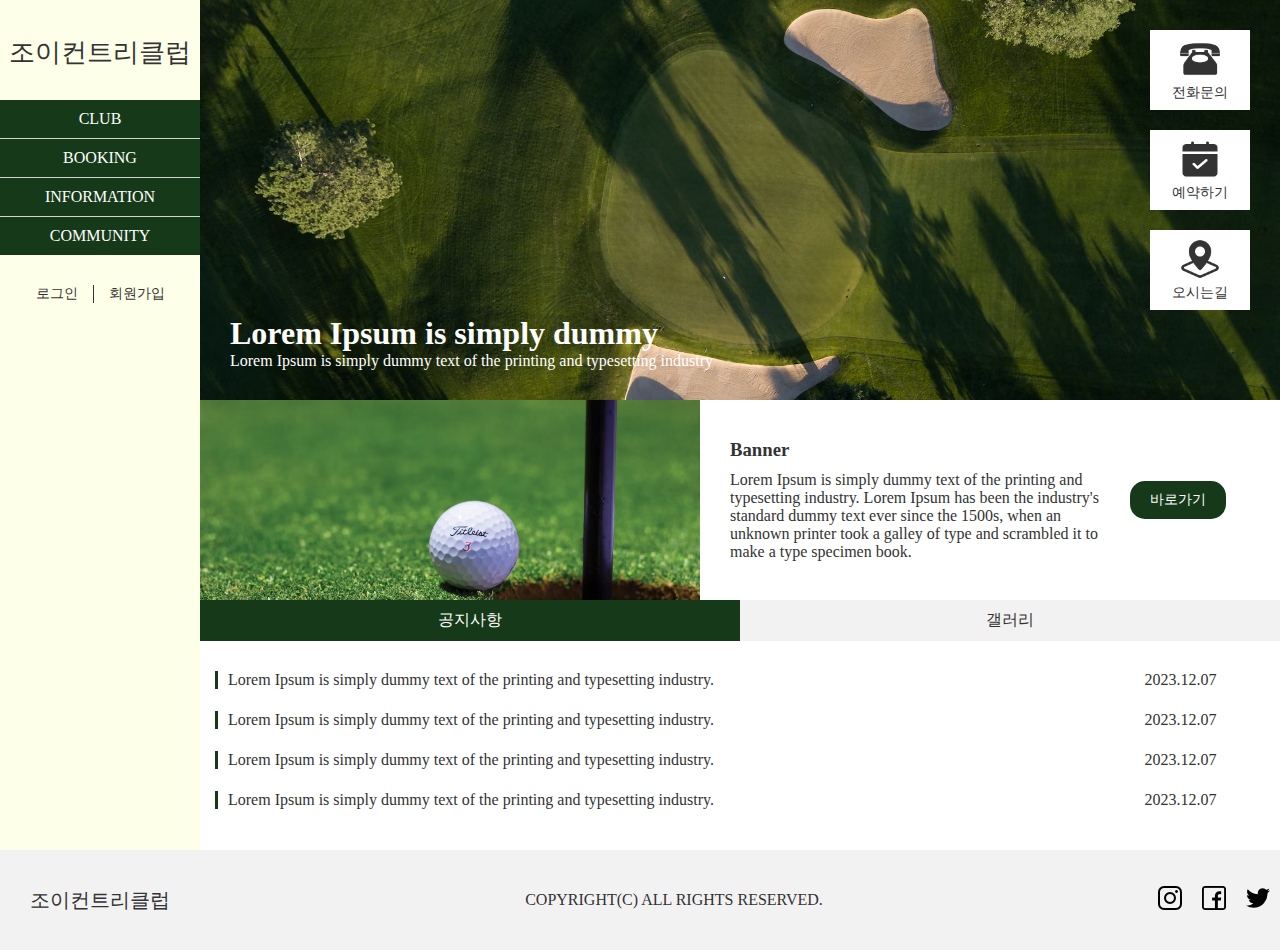
<file: D-1/index.html>
<!DOCTYPE html>
<html lang="en">

<head>
  <meta charset="UTF-8">
  <meta name="viewport" content="width=device-width, initial-scale=1.0">
  <title>조이컨트리클럽</title>

  <link rel='stylesheet' href='css/style.css'>
  <script src="js/jquery.min.js"></script>
  <script src="js/script.js"></script>
</head>

<body>
  <div id="wrap">
    <div id="header">
      <div class='logo'>
        <a href='#'>조이컨트리클럽</a>
      </div>
      <div class='menu'>
        <ul>
          <li>
            <a href='#'>CLUB</a>
            <ul class='submenu'>
              <li><a href='#'>클럽소개</a></li>
              <li><a href='#'>시설안내</a></li>
            </ul>
          </li>
          <li>
            <a href='#'>BOOKING</a>
            <ul class='submenu'>
              <li><a href='#'>요금안내</a></li>
              <li><a href='#'>예약안내</a></li>
              <li><a href='#'>위약안내</a></li>
            </ul>
          </li>
          <li>
            <a href='#'>INFORMATION</a>
            <ul class='submenu'>
              <li><a href='#'>명예의 전당</a></li>
              <li><a href='#'>이벤트</a></li>
              <li><a href='#'>자료실</a></li>
              <li><a href='#'>포토갤러리</a></li>
            </ul>
          </li>
          <li>
            <a href='#'>COMMUNITY</a>
            <ul class='submenu'>
              <li><a href='#'>공지사항</a></li>
              <li><a href='#'>Q&A</a></li>
            </ul>
          </li>
        </ul>
      </div>
      <div class='spot'>
        <a href='#'>로그인</a>
        <a href='#'>회원가입</a>
      </div>
    </div>
    <div id="content">
      <div class="slide">
        <div class="slide-wrap">
          <div class="slider s1">
            <div class="text">
              <h1>Lorem Ipsum is simply dummy</h1>
              <p>Lorem Ipsum is simply dummy text of the printing and typesetting industry</p>
            </div>
          </div>
          <div class="slider s2">
            <div class="text">
              <h1>Lorem Ipsum is simply dummy</h1>
              <p>Lorem Ipsum is simply dummy text of the printing and typesetting industry</p>
            </div>
          </div>
          <div class="slider s3">
            <div class="text">
              <h1>Lorem Ipsum is simply dummy</h1>
              <p>Lorem Ipsum is simply dummy text of the printing and typesetting industry</p>
            </div>
          </div>
        </div>
        <div class='link'>
          <ul>
            <li>
              <a href='#'>
                <img alt='link-icon1' src='images/link/link01.png'>
                <span>전화문의</span>
              </a>
            </li>
            <li>
              <a href='#'>
                <img alt='link-icon2' src='images/link/link02.png'>
                <span>예약하기</span>
              </a>
            </li>
            <li>
              <a href='#'>
                <img alt='link-icon3' src='images/link/link03.png'>
                <span>오시는길</span>
              </a>
            </li>
          </ul>
        </div>
      </div>
      <div class="banner">
        <div class='image-wrap'>
          <img alt='banner-icon' src='images/banner.jpg'>
        </div>
        <div class='text-box'>
          <h3>Banner</h3>
          <p>Lorem Ipsum is simply dummy text of the printing and typesetting industry. Lorem Ipsum has been the
            industry's standard dummy text ever since the 1500s, when an unknown printer took a galley of type and
            scrambled it to make a type specimen book.
          </p>
        </div>
        <div class='link'>
          <a href='#'>바로가기</a>
        </div>
      </div>
      <div class="board">
        <div class='tab'>
          <ul>
            <li class='on' data-item>공지사항</li>
            <li>갤러리</li>
          </ul>
        </div>
        <div class='board-content'>
          <div class='notice'>
            <ul>
              <li class='popup-open'>
                <a href='#'>Lorem Ipsum is simply dummy text of the printing and typesetting industry.</a>
                <span>2023.12.07</span>
              </li>
              <li>
                <a href='#'>Lorem Ipsum is simply dummy text of the printing and typesetting industry.</a>
                <span>2023.12.07</span>
              </li>
              <li>
                <a href='#'>Lorem Ipsum is simply dummy text of the printing and typesetting industry.</a>
                <span>2023.12.07</span>
              </li>
              <li>
                <a href='#'>Lorem Ipsum is simply dummy text of the printing and typesetting industry.</a>
                <span>2023.12.07</span>
              </li>
            </ul>
          </div>
          <div class='gallery'>
            <ul>
              <li>
                <a href='#'>
                  <img alt='gallery1' src='images/gallery/gallery01.jpg'>
                </a>
              </li>
              <li>
                <a href='#'>
                  <img alt='gallery2' src='images/gallery/gallery02.jpg'>
                </a>
              </li>
              <li>
                <a href='#'>
                  <img alt='gallery3' src='images/gallery/gallery03.jpg'>
                </a>
              </li>
            </ul>
          </div>
        </div>
      </div>
    </div>
    <div id="footer">
      <div class='footer-logo'>
        <a href='#'>조이컨트리클럽</a>
      </div>
      <div class='copyright'>
        <p>COPYRIGHT(C) ALL RIGHTS RESERVED.</p>
      </div>
      <div class='sns'>
        <ul>
          <li><a href='#'><img alt='sns-icon1' src='images/sns/sns01.png'></a></li>
          <li><a href='#'><img alt='sns-icon2' src='images/sns/sns02.png'></a></li>
          <li><a href='#'><img alt='sns-icon3' src='images/sns/sns03.png'></a></li>
        </ul>
      </div>
    </div>
  </div>
  <div id='popup'>
    <div class='box'>
      <div class='title'>
        <h1>TITLE</h1>
      </div>
      <div class='content'>
        <p>Lorem Ipsum is simply dummy text of the printing and typesetting industry. Lorem Ipsum has been the
          industry's standard dummy text ever since the 1500s, when an unknown printer took a galley of type and
          scrambled it to make a type specimen book.</p>
      </div>
      <button class='popup-close'>닫기</button>
    </div>
  </div>
</body>

</html>
</file>
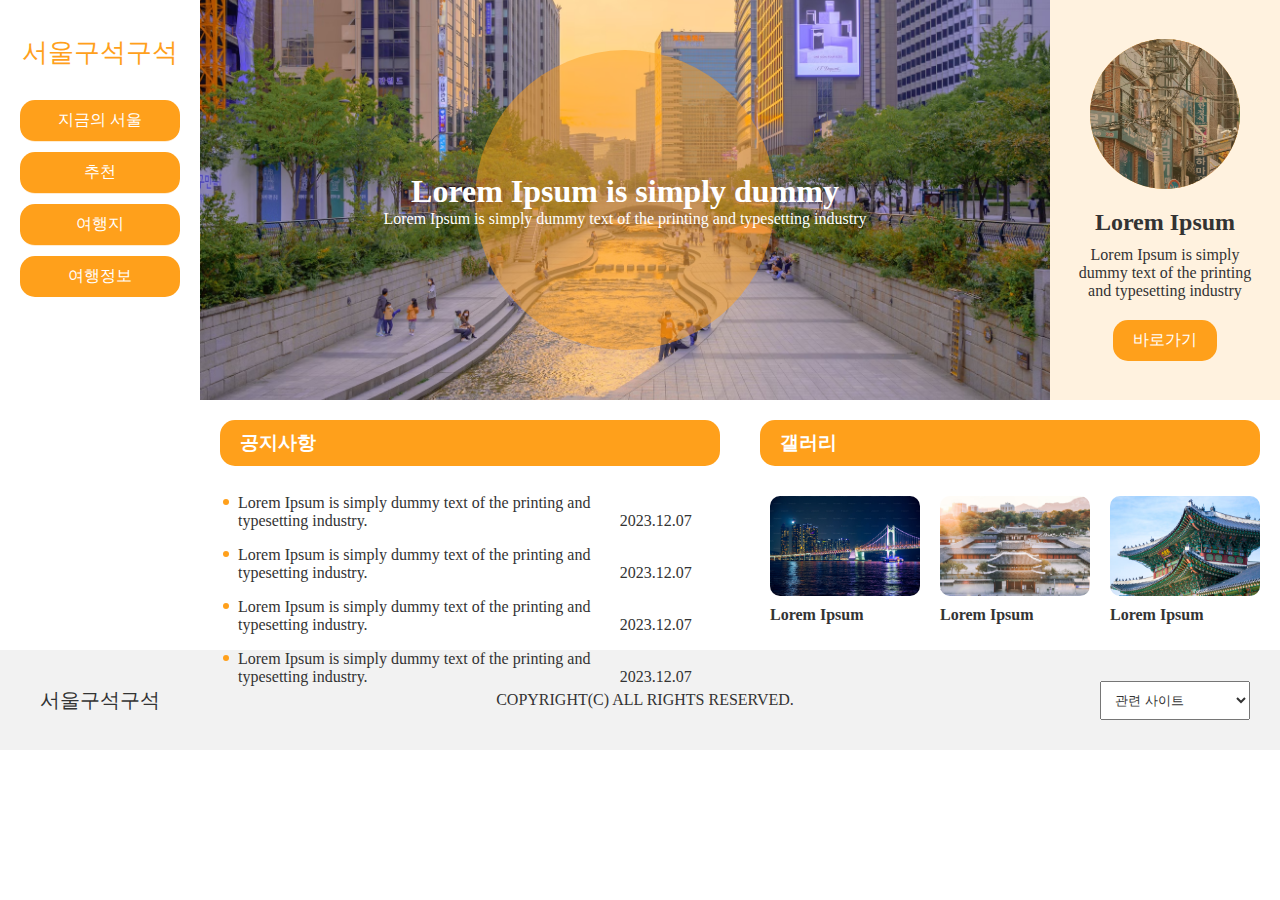
<file: D-2/index.html>
<!DOCTYPE html>
<html lang="en">

<head>
  <meta charset="UTF-8">
  <meta name="viewport" content="width=device-width, initial-scale=1.0">
  <title>서울구석구석</title>

  <link rel='stylesheet' href='css/style.css'>
  <script src="js/jquery.min.js"></script>
  <script src="js/script.js"></script>
</head>

<body>
  <div id="wrap">
    <div id="header">
      <div class='logo'>
        <a href='#'>서울구석구석</a>
      </div>
      <div class='menu'>
        <ul>
          <li>
            <a href='#'>지금의 서울</a>
            <ul class='submenu'>
              <li><a href='#'>이벤트</a></li>
              <li><a href='#'>축제&행사</a></li>
              <li><a href='#'>전시</a></li>
            </ul>
          </li>
          <li>
            <a href='#'>추천</a>
            <ul class='submenu'>
              <li><a href='#'>에디터 추천</a></li>
              <li><a href='#'>테마코스</a></li>
              <li><a href='#'>도보해설관광</a></li>
              <li><a href='#'>한류관광</a></li>
            </ul>
          </li>
          <li>
            <a href='#'>여행지</a>
            <ul class='submenu'>
              <li><a href='#'>명소</a></li>
              <li><a href='#'>엔터테인먼트</a></li>
              <li><a href='#'>음식</a></li>
              <li><a href='#'>게스트하우스</a></li>
            </ul>
          </li>
          <li>
            <a href='#'>여행정보</a>
            <ul class='submenu'>
              <li><a href='#'>가이드북&지도</a></li>
              <li><a href='#'>시티투어버스</a></li>
              <li><a href='#'>날씨</a></li>
            </ul>
          </li>
        </ul>
      </div>
    </div>
    <div id="content">
      <div class="slide">
        <div class="slide-wrap">
          <div class="slider s1">
            <div class="text">
              <h1>Lorem Ipsum is simply dummy</h1>
              <p>Lorem Ipsum is simply dummy text of the printing and typesetting industry</p>
            </div>
          </div>
          <div class="slider s2">
            <div class="text">
              <h1>Lorem Ipsum is simply dummy</h1>
              <p>Lorem Ipsum is simply dummy text of the printing and typesetting industry</p>
            </div>
          </div>
          <div class="slider s3">
            <div class="text">
              <h1>Lorem Ipsum is simply dummy</h1>
              <p>Lorem Ipsum is simply dummy text of the printing and typesetting industry</p>
            </div>
          </div>
        </div>
      </div>
      <div class='banner'>
        <div class='banner-img'>
          <img alt='banner' src='images/banner.jpg'>
        </div>
        <h2>Lorem Ipsum</h2>
        <p>Lorem Ipsum is simply dummy text of the printing and typesetting industry</p>
        <a href='#'>바로가기</a>
      </div>
      <div class="board">
        <div class='notice'>
          <h3 class='title'>공지사항</h3>
          <ul>
            <li class='popup-open'>
              <a href='#'>Lorem Ipsum is simply dummy text of the printing and typesetting industry.</a>
              <span>2023.12.07</span>
            </li>
            <li>
              <a href='#'>Lorem Ipsum is simply dummy text of the printing and typesetting industry.</a>
              <span>2023.12.07</span>
            </li>
            <li>
              <a href='#'>Lorem Ipsum is simply dummy text of the printing and typesetting industry.</a>
              <span>2023.12.07</span>
            </li>
            <li>
              <a href='#'>Lorem Ipsum is simply dummy text of the printing and typesetting industry.</a>
              <span>2023.12.07</span>
            </li>
          </ul>
        </div>
        <div class='gallery'>
          <h3 class='title'>갤러리</h3>
          <ul>
            <li>
              <a href='#'>
                <div class='image-wrap'><img alt='gallery1' src='images/gallery/gallery01.jpg'></div>
                <p>Lorem Ipsum</p>
              </a>
            </li>
            <li>
              <a href='#'>
                <div class='image-wrap'><img alt='gallery2' src='images/gallery/gallery02.jpg'></div>
                <p>Lorem Ipsum</p>
              </a>
            </li>
            <li>
              <a href='#'>
                <div class='image-wrap'><img alt='gallery3' src='images/gallery/gallery03.jpg'></div>
                <p>Lorem Ipsum</p>
              </a>
            </li>
          </ul>
        </div>
      </div>
    </div>
    <div id="footer">
      <div class='footer-logo'>
        <a href='#'>서울구석구석</a>
      </div>
      <div class='copyright'>
        <p>COPYRIGHT(C) ALL RIGHTS RESERVED.</p>
      </div>
      <div class='site'>
        <select>
          <option>관련 사이트</option>
          <option value='1'>관련 사이트1</option>
          <option value='2'>관련 사이트2</option>
          <option value='3'>관련 사이트3</option>
        </select>
      </div>
    </div>
  </div>
  <div id='popup'>
    <div class='box'>
      <div class='title'>
        <h1>TITLE</h1>
      </div>
      <div class='content'>
        <p>Lorem Ipsum is simply dummy text of the printing and typesetting industry. Lorem Ipsum has been the
          industry's standard dummy text ever since the 1500s, when an unknown printer took a galley of type and
          scrambled it to make a type specimen book.</p>
      </div>
      <button class='popup-close'>닫기</button>
    </div>
  </div>
</body>

</html>
</file>
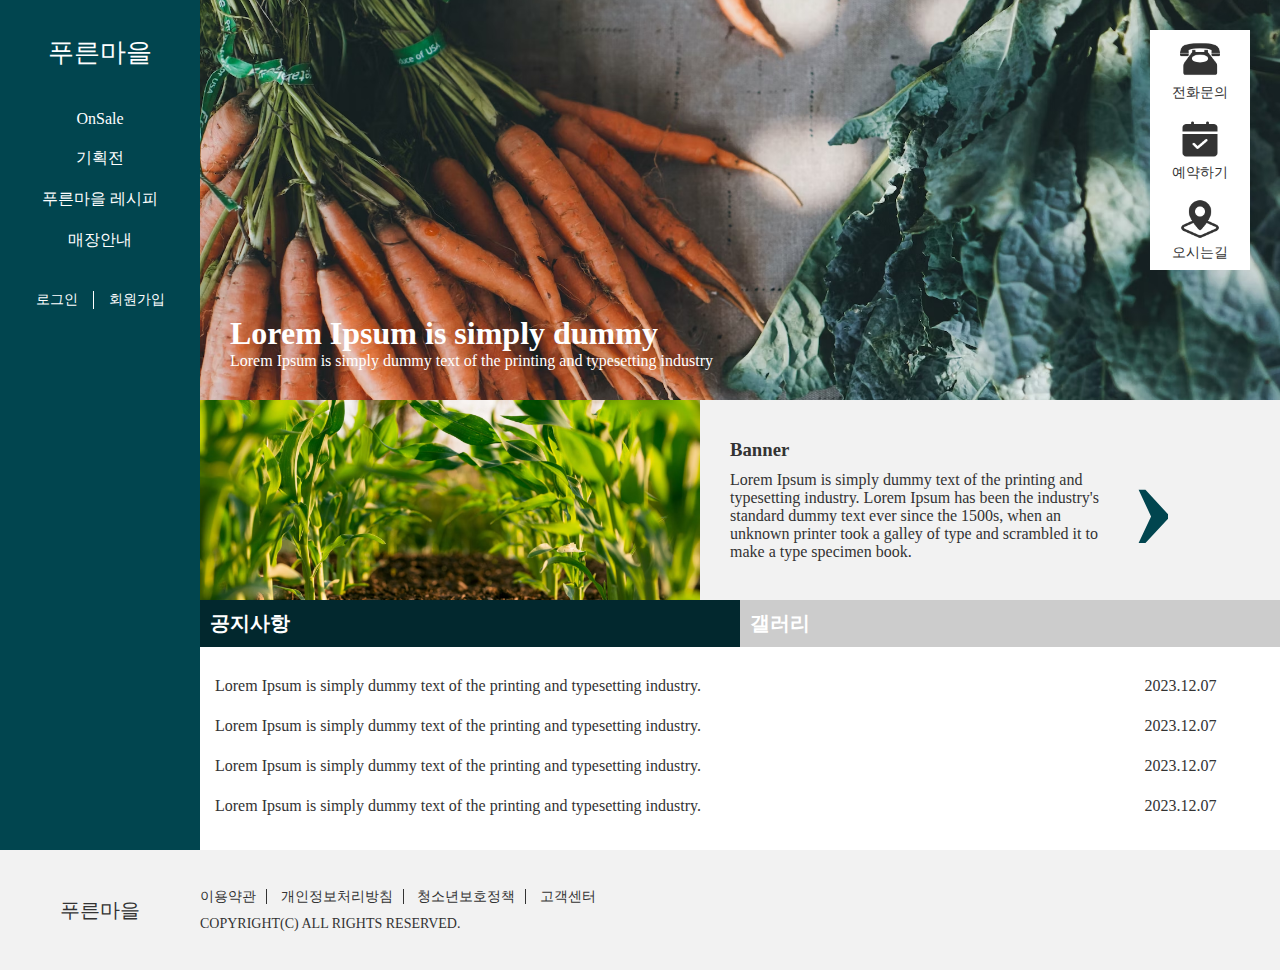
<file: D-3/index.html>
<!DOCTYPE html>
<html lang="en">

<head>
  <meta charset="UTF-8">
  <meta name="viewport" content="width=device-width, initial-scale=1.0">
  <title>푸른마을</title>

  <link rel='stylesheet' href='css/style.css'>
  <script src="js/jquery.min.js"></script>
  <script src="js/script.js"></script>
</head>

<body>
  <div id="wrap">
    <div class='menu-bg'></div>
    <div id="header">
      <div class='logo'>
        <a href='#'>푸른마을</a>
      </div>

      <div class='menu'>
        <ul>
          <li>
            <a href='#'>OnSale</a>
            <ul class='submenu'>
              <li><a href='#'>할인행사</a></li>
              <li><a href='#'>덤증정</a></li>
            </ul>
          </li>
          <li>
            <a href='#'>기획전</a>
            <ul class='submenu'>
              <li><a href='#'>봄 먹거리</a></li>
              <li><a href='#'>여름 먹거리</a></li>
              <li><a href='#'>가을 먹거리</a></li>
              <li><a href='#'>겨울 먹거리</a></li>
            </ul>
          </li>
          <li>
            <a href='#'>푸른마을 레시피</a>
            <ul class='submenu'>
              <li><a href='#'>메인요리</a></li>
              <li><a href='#'>밑반찬</a></li>
              <li><a href='#'>간식</a></li>
              <li><a href='#'>브런치</a></li>
            </ul>
          </li>
          <li>
            <a href='#'>매장안내</a>
            <ul class='submenu'>
              <li><a href='#'>신규매장</a></li>
              <li><a href='#'>추천매장</a></li>
              <li><a href='#'>공지사항</a></li>
            </ul>
          </li>
        </ul>
      </div>
      <div class='spot'>
        <a href='#'>로그인</a>
        <a href='#'>회원가입</a>
      </div>
    </div>
    <div id="content">
      <div class="slide">
        <div class="slide-wrap">
          <div class="slider s1">
            <div class="text">
              <h1>Lorem Ipsum is simply dummy</h1>
              <p>Lorem Ipsum is simply dummy text of the printing and typesetting industry</p>
            </div>
          </div>
          <div class="slider s2">
            <div class="text">
              <h1>Lorem Ipsum is simply dummy</h1>
              <p>Lorem Ipsum is simply dummy text of the printing and typesetting industry</p>
            </div>
          </div>
          <div class="slider s3">
            <div class="text">
              <h1>Lorem Ipsum is simply dummy</h1>
              <p>Lorem Ipsum is simply dummy text of the printing and typesetting industry</p>
            </div>
          </div>
        </div>
        <div class='link'>
          <ul>
            <li>
              <a href='#'>
                <img alt='link-icon1' src='images/link/link01.png'>
                <span>전화문의</span>
              </a>
            </li>
            <li>
              <a href='#'>
                <img alt='link-icon2' src='images/link/link02.png'>
                <span>예약하기</span>
              </a>
            </li>
            <li>
              <a href='#'>
                <img alt='link-icon3' src='images/link/link03.png'>
                <span>오시는길</span>
              </a>
            </li>
          </ul>
        </div>
      </div>
      <div class="banner">
        <div class='image-wrap'>
          <img alt='banner-icon' src='images/banner.jpg'>
        </div>
        <div class='text-box'>
          <h3>Banner</h3>
          <p>Lorem Ipsum is simply dummy text of the printing and typesetting industry. Lorem Ipsum has been the
            industry's standard dummy text ever since the 1500s, when an unknown printer took a galley of type and
            scrambled it to make a type specimen book.
          </p>
        </div>
        <div class='link'>
          <a href='#'>&rsaquo;</a>
        </div>
      </div>
      <div class="board">
        <div class='tab'>
          <ul>
            <li class='on' data-item>공지사항</li>
            <li>갤러리</li>
          </ul>
        </div>
        <div class='board-content'>
          <div class='notice'>
            <ul>
              <li class='popup-open'>
                <a href='#'>Lorem Ipsum is simply dummy text of the printing and typesetting industry.</a>
                <span>2023.12.07</span>
              </li>
              <li>
                <a href='#'>Lorem Ipsum is simply dummy text of the printing and typesetting industry.</a>
                <span>2023.12.07</span>
              </li>
              <li>
                <a href='#'>Lorem Ipsum is simply dummy text of the printing and typesetting industry.</a>
                <span>2023.12.07</span>
              </li>
              <li>
                <a href='#'>Lorem Ipsum is simply dummy text of the printing and typesetting industry.</a>
                <span>2023.12.07</span>
              </li>
            </ul>
          </div>
          <div class='gallery'>
            <ul>
              <li>
                <a href='#'>
                  <img alt='gallery1' src='images/gallery/gallery01.jpg'>
                </a>
              </li>
              <li>
                <a href='#'>
                  <img alt='gallery2' src='images/gallery/gallery02.jpg'>
                </a>
              </li>
              <li>
                <a href='#'>
                  <img alt='gallery3' src='images/gallery/gallery03.jpg'>
                </a>
              </li>
            </ul>
          </div>
        </div>
      </div>
    </div>
    <div id="footer">
      <div class='footer-logo'>
        <a href='#'>푸른마을</a>
      </div>
      <div class='text-box'>
        <div class='link'>
          <a href='#'>이용약관</a>
          <a href='#'>개인정보처리방침</a>
          <a href='#'>청소년보호정책</a>
          <a href='#'>고객센터</a>
        </div>
        <p>COPYRIGHT(C) ALL RIGHTS RESERVED.</p>
      </div>
    </div>
  </div>
  <div id='popup'>
    <div class='box'>
      <div class='title'>
        <h1>TITLE</h1>
      </div>
      <div class='content'>
        <p>Lorem Ipsum is simply dummy text of the printing and typesetting industry. Lorem Ipsum has been the
          industry's standard dummy text ever since the 1500s, when an unknown printer took a galley of type and
          scrambled it to make a type specimen book.</p>
      </div>
      <button class='popup-close'>닫기</button>
    </div>
  </div>
</body>

</html>
</file>
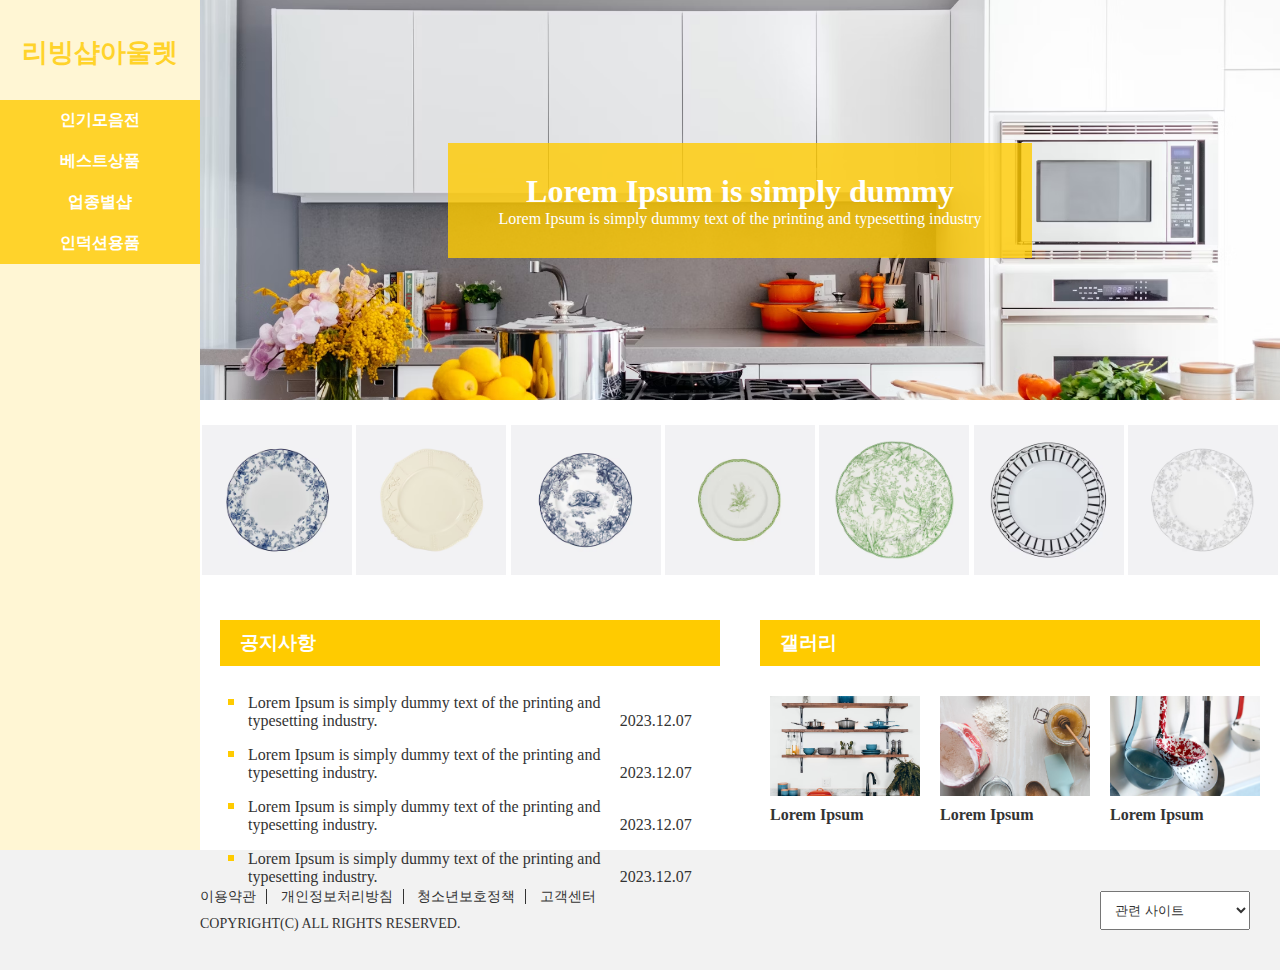
<file: D-4/index.html>
<!DOCTYPE html>
<html lang="en">

<head>
  <meta charset="UTF-8">
  <meta name="viewport" content="width=device-width, initial-scale=1.0">
  <title>리빙샵아울렛</title>

  <link rel='stylesheet' href='css/style.css'>
  <script src="js/jquery.min.js"></script>
  <script src="js/script.js"></script>
</head>

<body>
  <div id="wrap">
    <div class='menu-bg'></div>
    <div id="header">
      <div class='logo'>
        <a href='#'>리빙샵아울렛</a>
      </div>

      <div class='menu'>
        <ul>
          <li>
            <a href='#'>인기모음전</a>
            <ul class='submenu'>
              <li><a href='#'>수저모음</a></li>
              <li><a href='#'>도마모음</a></li>
              <li><a href='#'>그릇모음</a></li>
              <li><a href='#'>접시모음</a></li>
            </ul>
          </li>
          <li>
            <a href='#'>베스트상품</a>
            <ul class='submenu'>
              <li><a href='#'>주방용품</a></li>
              <li><a href='#'>설비제품</a></li>
              <li><a href='#'>인덕션제품</a></li>
              <li><a href='#'>실리콘제품</a></li>
            </ul>
          </li>
          <li>
            <a href='#'>업종별샵</a>
            <ul class='submenu'>
              <li><a href='#'>한식기물</a></li>
              <li><a href='#'>양식기물</a></li>
              <li><a href='#'>일식기물</a></li>
              <li><a href='#'>중식기물</a></li>
            </ul>
          </li>
          <li>
            <a href='#'>인덕션용품</a>
            <ul class='submenu'>
              <li><a href='#'>냄비/솥</a></li>
              <li><a href='#'>후라이팬/주물</a></li>
              <li><a href='#'>인덕션렌지</a></li>
              <li><a href='#'>기타제품</a></li>
            </ul>
          </li>
        </ul>
      </div>
    </div>
    <div id="content">
      <div class="slide">
        <div class="slide-wrap">
          <div class="slider s1">
            <div class="text">
              <h1>Lorem Ipsum is simply dummy</h1>
              <p>Lorem Ipsum is simply dummy text of the printing and typesetting industry</p>
            </div>
          </div>
          <div class="slider s2">
            <div class="text">
              <h1>Lorem Ipsum is simply dummy</h1>
              <p>Lorem Ipsum is simply dummy text of the printing and typesetting industry</p>
            </div>
          </div>
          <div class="slider s3">
            <div class="text">
              <h1>Lorem Ipsum is simply dummy</h1>
              <p>Lorem Ipsum is simply dummy text of the printing and typesetting industry</p>
            </div>
          </div>
        </div>
      </div>
      <div class='link'>
        <ul>
          <li>
            <a href='#'>
              <div class='image-wrap'><img alt='link1' src='images/link/link01.jpg'></div>
              <span>link1</span>
            </a>
          </li>
          <li>
            <a href='#'>
              <div class='image-wrap'><img alt='link2' src='images/link/link02.jpg'></div>
              <span>link2</span>
            </a>
          </li>
          <li>
            <a href='#'>
              <div class='image-wrap'><img alt='link3' src='images/link/link03.jpg'></div>
              <span>link3</span>
            </a>
          </li>
          <li>
            <a href='#'>
              <div class='image-wrap'><img alt='link4' src='images/link/link04.jpg'></div>
              <span>link4</span>
            </a>
          </li>
          <li>
            <a href='#'>
              <div class='image-wrap'><img alt='link5' src='images/link/link05.jpg'></div>
              <span>link5</span>
            </a>
          </li>
          <li>
            <a href='#'>
              <div class='image-wrap'><img alt='link6' src='images/link/link06.jpg'></div>
              <span>link6</span>
            </a>
          </li>
          <li>
            <a href='#'>
              <div class='image-wrap'><img alt='link7' src='images/link/link07.jpg'></div>
              <span>link7</span>
            </a>
          </li>
        </ul>
      </div>
      <div class="board">
        <div class='notice'>
          <h3 class='title'>공지사항</h3>
          <ul>
            <li class='popup-open'>
              <a href='#'>Lorem Ipsum is simply dummy text of the printing and typesetting industry.</a>
              <span>2023.12.07</span>
            </li>
            <li>
              <a href='#'>Lorem Ipsum is simply dummy text of the printing and typesetting industry.</a>
              <span>2023.12.07</span>
            </li>
            <li>
              <a href='#'>Lorem Ipsum is simply dummy text of the printing and typesetting industry.</a>
              <span>2023.12.07</span>
            </li>
            <li>
              <a href='#'>Lorem Ipsum is simply dummy text of the printing and typesetting industry.</a>
              <span>2023.12.07</span>
            </li>
          </ul>
        </div>
        <div class='gallery'>
          <h3 class='title'>갤러리</h3>
          <ul>
            <li>
              <a href='#'>
                <div class='image-wrap'><img alt='gallery1' src='images/gallery/gallery01.jpg'></div>
                <p>Lorem Ipsum</p>
              </a>
            </li>
            <li>
              <a href='#'>
                <div class='image-wrap'><img alt='gallery2' src='images/gallery/gallery02.jpg'></div>
                <p>Lorem Ipsum</p>
              </a>
            </li>
            <li>
              <a href='#'>
                <div class='image-wrap'><img alt='gallery3' src='images/gallery/gallery03.jpg'></div>
                <p>Lorem Ipsum</p>
              </a>
            </li>
          </ul>
        </div>
      </div>
    </div>
    <div id="footer">
      <div class='footer-logo'></div>
      <div class='text-box'>
        <div class='link'>
          <a href='#'>이용약관</a>
          <a href='#'>개인정보처리방침</a>
          <a href='#'>청소년보호정책</a>
          <a href='#'>고객센터</a>
        </div>
        <p>COPYRIGHT(C) ALL RIGHTS RESERVED.</p>
      </div>
      <div class='site'>
        <select>
          <option>관련 사이트</option>
          <option value='1'>관련 사이트1</option>
          <option value='2'>관련 사이트2</option>
          <option value='3'>관련 사이트3</option>
        </select>
      </div>
    </div>
  </div>
  <div id='popup'>
    <div class='box'>
      <div class='title'>
        <h1>TITLE</h1>
      </div>
      <div class='content'>
        <p>Lorem Ipsum is simply dummy text of the printing and typesetting industry. Lorem Ipsum has been the
          industry's standard dummy text ever since the 1500s, when an unknown printer took a galley of type and
          scrambled it to make a type specimen book.</p>
      </div>
      <button class='popup-close'>닫기</button>
    </div>
  </div>
</body>

</html>
</file>
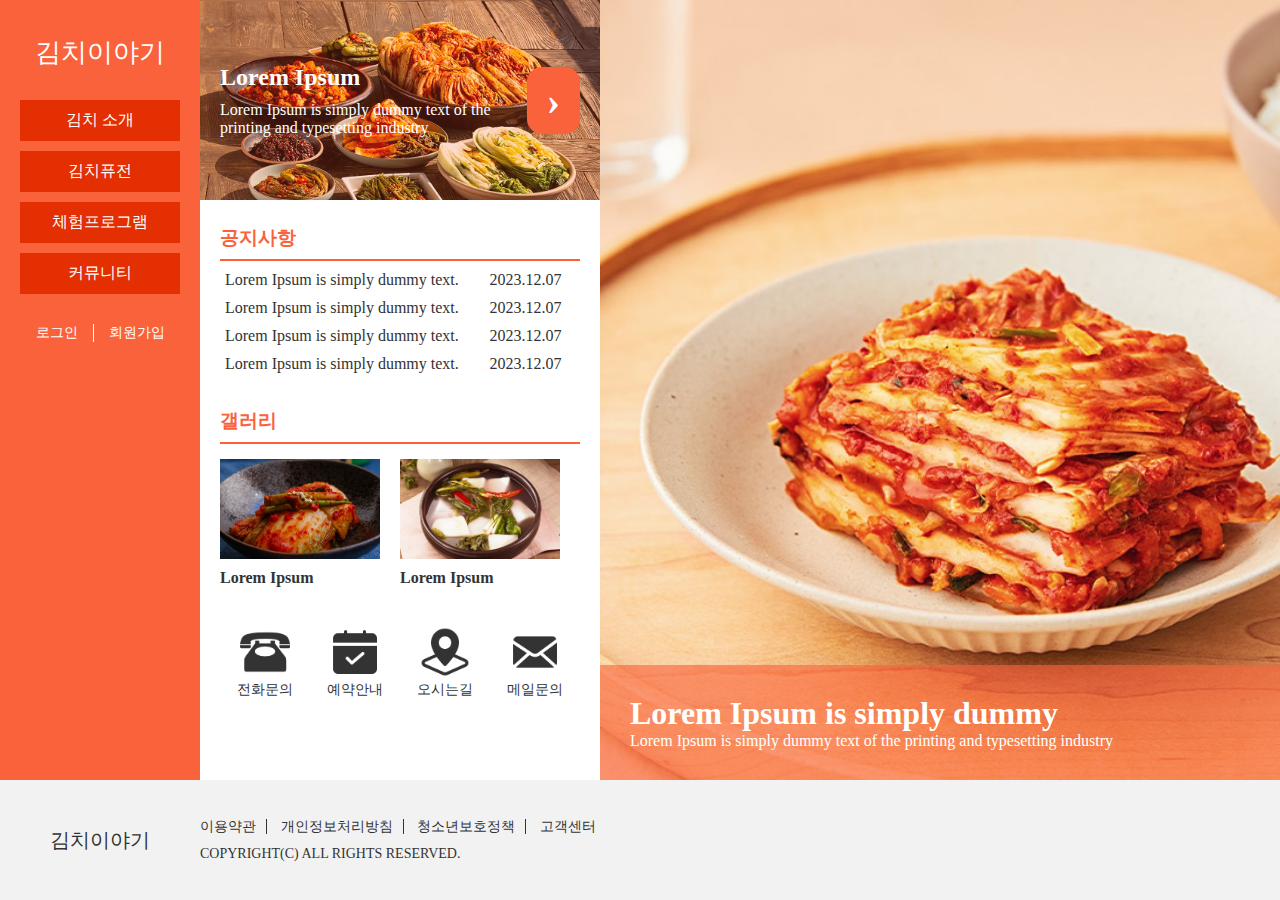
<file: E-1/index.html>
<!DOCTYPE html>
<html lang="en">

<head>
  <meta charset="UTF-8">
  <meta name="viewport" content="width=device-width, initial-scale=1.0">
  <title>김치이야기</title>

  <link rel='stylesheet' href='css/style.css'>
  <script src="js/jquery.min.js"></script>
  <script src="js/script.js"></script>
</head>

<body>
  <div id="wrap">
    <div id="header">
      <div class='logo'>
        <a href='#'>김치이야기</a>
      </div>
      <div class='menu'>
        <ul>
          <li>
            <a href='#'>김치 소개</a>
            <ul class='submenu'>
              <li><a href='#'>초대의 글</a></li>
              <li><a href='#'>김치의 유래</a></li>
              <li><a href='#'>김치 재료</a></li>
            </ul>
          </li>
          <li>
            <a href='#'>김치퓨전</a>
            <ul class='submenu'>
              <li><a href='#'>지역별 김치</a></li>
              <li><a href='#'>김치 스파게티</a></li>
              <li><a href='#'>김치 볶음밥</a></li>
              <li><a href='#'>김치와 고기</a></li>
            </ul>
          </li>
          <li>
            <a href='#'>체험프로그램</a>
            <ul class='submenu'>
              <li><a href='#'>김치 담그기</a></li>
              <li><a href='#'>명사와 함께</a></li>
              <li><a href='#'>관람하기</a></li>
              <li><a href='#'>예약하기</a></li>
            </ul>
          </li>
          <li>
            <a href='#'>커뮤니티</a>
            <ul class='submenu'>
              <li><a href='#'>공지사항</a></li>
              <li><a href='#'>참여게시판</a></li>
              <li><a href='#'>자료실</a></li>
            </ul>
          </li>
        </ul>
      </div>
      <div class='spot'>
        <a href='#'>로그인</a>
        <a href='#'>회원가입</a>
      </div>
    </div>
    <div id="board">
      <div class='banner'>
        <div class='banner-img'>
          <img alt='banner' src='images/banner.jpg'>
        </div>
        <div class='text-box'>
          <h2>Lorem Ipsum</h2>
          <p>Lorem Ipsum is simply dummy text of the printing and typesetting industry</p>
        </div>
        <a href='#'>&rsaquo;</a>
      </div>
      <div class='notice'>
        <h3 class='title'>공지사항</h3>
        <ul>
          <li class='popup-open'>
            <a href='#'>Lorem Ipsum is simply dummy text.</a>
            <span>2023.12.07</span>
          </li>
          <li>
            <a href='#'>Lorem Ipsum is simply dummy text.</a>
            <span>2023.12.07</span>
          </li>
          <li>
            <a href='#'>Lorem Ipsum is simply dummy text.</a>
            <span>2023.12.07</span>
          </li>
          <li>
            <a href='#'>Lorem Ipsum is simply dummy text.</a>
            <span>2023.12.07</span>
          </li>
        </ul>
      </div>
      <div class='gallery'>
        <h3 class='title'>갤러리</h3>
        <ul>
          <li>
            <a href='#'>
              <div class='image-wrap'><img alt='gallery1' src='images/gallery/gallery01.jpg'></div>
              <p>Lorem Ipsum</p>
            </a>
          </li>
          <li>
            <a href='#'>
              <div class='image-wrap'><img alt='gallery2' src='images/gallery/gallery02.jpg'></div>
              <p>Lorem Ipsum</p>
            </a>
          </li>
        </ul>
      </div>
      <div class='link'>
        <ul>
          <li>
            <a href='#'>
              <div class='image-wrap'><img alt='link1' src='images/link/link01.png'></div>
              <p>전화문의</p>
            </a>
          </li>
          <li>
            <a href='#'>
              <div class='image-wrap'><img alt='link2' src='images/link/link02.png'></div>
              <p>예약안내</p>
            </a>
          </li>
          <li>
            <a href='#'>
              <div class='image-wrap'><img alt='link3' src='images/link/link03.png'></div>
              <p>오시는길</p>
            </a>
          </li>
          <li>
            <a href='#'>
              <div class='image-wrap'><img alt='link4' src='images/link/link04.png'></div>
              <p>메일문의</p>
            </a>
          </li>
        </ul>
      </div>
    </div>
    <div id="content">
      <div class="slide">
        <div class="slide-wrap">
          <div class="slider s1">
            <div class="text">
              <h1>Lorem Ipsum is simply dummy</h1>
              <p>Lorem Ipsum is simply dummy text of the printing and typesetting industry</p>
            </div>
          </div>
          <div class="slider s2">
            <div class="text">
              <h1>Lorem Ipsum is simply dummy</h1>
              <p>Lorem Ipsum is simply dummy text of the printing and typesetting industry</p>
            </div>
          </div>
          <div class="slider s3">
            <div class="text">
              <h1>Lorem Ipsum is simply dummy</h1>
              <p>Lorem Ipsum is simply dummy text of the printing and typesetting industry</p>
            </div>
          </div>
        </div>
      </div>
    </div>
    <div id="footer">
      <div class='footer-logo'>
        <a href='#'>김치이야기</a>
      </div>
      <div class='text-box'>
        <div class='link'>
          <a href='#'>이용약관</a>
          <a href='#'>개인정보처리방침</a>
          <a href='#'>청소년보호정책</a>
          <a href='#'>고객센터</a>
        </div>
        <p>COPYRIGHT(C) ALL RIGHTS RESERVED.</p>
      </div>
    </div>
  </div>
  <div id='popup'>
    <div class='box'>
      <div class='title'>
        <h1>TITLE</h1>
      </div>
      <div class='content'>
        <p>Lorem Ipsum is simply dummy text of the printing and typesetting industry. Lorem Ipsum has been the
          industry's standard dummy text ever since the 1500s, when an unknown printer took a galley of type and
          scrambled it to make a type specimen book.</p>
      </div>
      <button class='popup-close'>닫기</button>
    </div>
  </div>
</body>

</html>
</file>
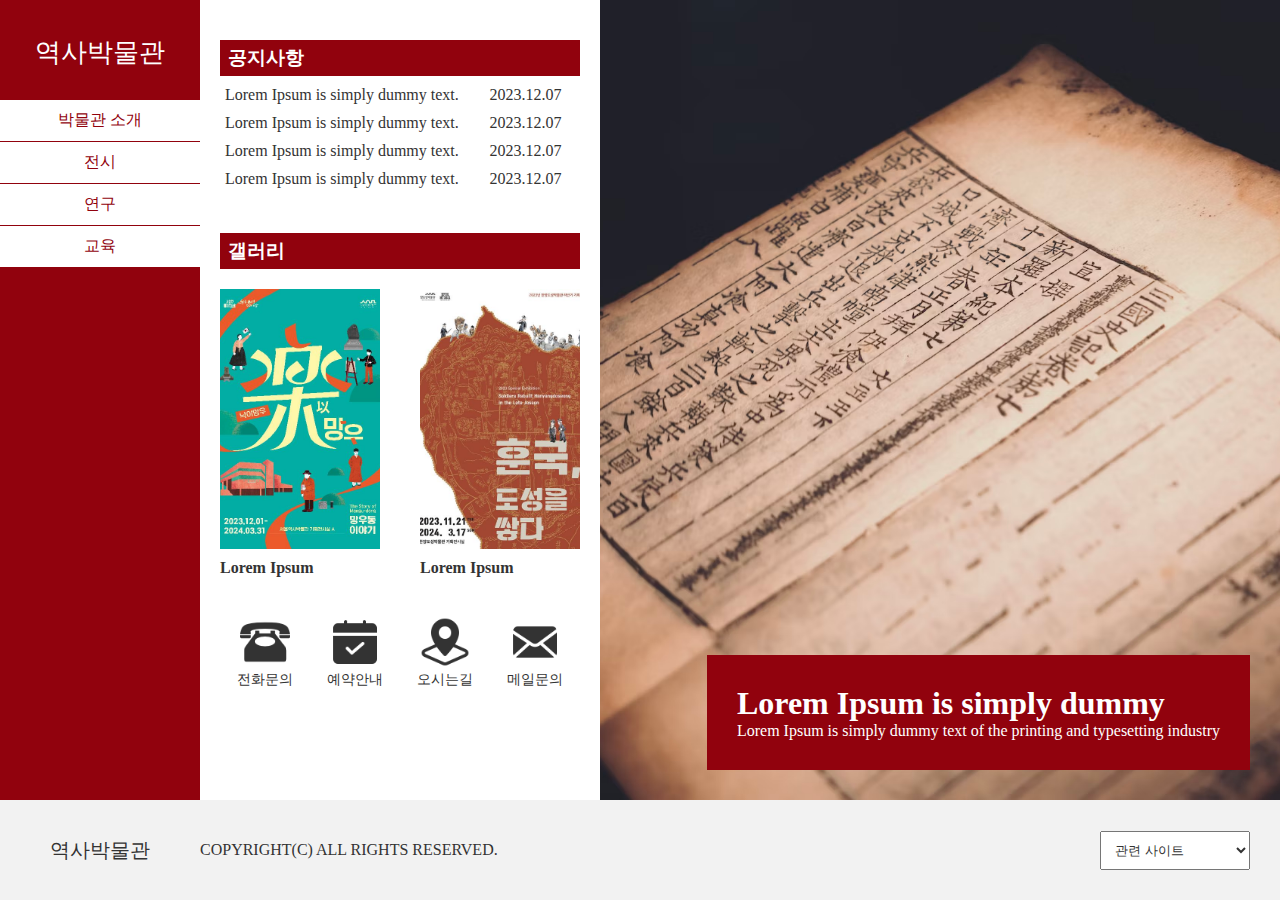
<file: E-2/index.html>
<!DOCTYPE html>
<html lang="en">

<head>
  <meta charset="UTF-8">
  <meta name="viewport" content="width=device-width, initial-scale=1.0">
  <title>역사박물관</title>

  <link rel='stylesheet' href='css/style.css'>
  <script src="js/jquery.min.js"></script>
  <script src="js/script.js"></script>
</head>

<body>
  <div id="wrap">
    <div id="header">
      <div class='logo'>
        <a href='#'>역사박물관</a>
      </div>
      <div class='menu'>
        <ul>
          <li>
            <a href='#'>박물관 소개</a>
            <ul class='submenu'>
              <li><a href='#'>인사말</a></li>
              <li><a href='#'>박물관연혁</a></li>
              <li><a href='#'>유물현황</a></li>
              <li><a href='#'>관람안내</a></li>
            </ul>
          </li>
          <li>
            <a href='#'>전시</a>
            <ul class='submenu'>
              <li><a href='#'>선사시대</a></li>
              <li><a href='#'>삼국시대</a></li>
              <li><a href='#'>조선시대</a></li>
              <li><a href='#'>근대시대</a></li>
            </ul>
          </li>
          <li>
            <a href='#'>연구</a>
            <ul class='submenu'>
              <li><a href='#'>생활유적</a></li>
              <li><a href='#'>분묘유적</a></li>
              <li><a href='#'>생산유적</a></li>
              <li><a href='#'>통신유적</a></li>
            </ul>
          </li>
          <li>
            <a href='#'>교육</a>
            <ul class='submenu'>
              <li><a href='#'>문화행사</a></li>
              <li><a href='#'>진로체험</a></li>
              <li><a href='#'>외부교육</a></li>
            </ul>
          </li>
        </ul>
      </div>
    </div>
    <div id="board">
      <div class='notice'>
        <h3 class='title'>공지사항</h3>
        <ul>
          <li class='popup-open'>
            <a href='#'>Lorem Ipsum is simply dummy text.</a>
            <span>2023.12.07</span>
          </li>
          <li>
            <a href='#'>Lorem Ipsum is simply dummy text.</a>
            <span>2023.12.07</span>
          </li>
          <li>
            <a href='#'>Lorem Ipsum is simply dummy text.</a>
            <span>2023.12.07</span>
          </li>
          <li>
            <a href='#'>Lorem Ipsum is simply dummy text.</a>
            <span>2023.12.07</span>
          </li>
        </ul>
      </div>
      <div class='gallery'>
        <h3 class='title'>갤러리</h3>
        <ul>
          <li>
            <a href='#'>
              <div class='image-wrap'><img alt='gallery1' src='images/gallery/gallery01.jpg'></div>
              <p>Lorem Ipsum</p>
            </a>
          </li>
          <li>
            <a href='#'>
              <div class='image-wrap'><img alt='gallery2' src='images/gallery/gallery02.jpg'></div>
              <p>Lorem Ipsum</p>
            </a>
          </li>
        </ul>
      </div>
      <div class='link'>
        <ul>
          <li>
            <a href='#'>
              <div class='image-wrap'><img alt='link1' src='images/link/link01.png'></div>
              <p>전화문의</p>
            </a>
          </li>
          <li>
            <a href='#'>
              <div class='image-wrap'><img alt='link2' src='images/link/link02.png'></div>
              <p>예약안내</p>
            </a>
          </li>
          <li>
            <a href='#'>
              <div class='image-wrap'><img alt='link3' src='images/link/link03.png'></div>
              <p>오시는길</p>
            </a>
          </li>
          <li>
            <a href='#'>
              <div class='image-wrap'><img alt='link4' src='images/link/link04.png'></div>
              <p>메일문의</p>
            </a>
          </li>
        </ul>
      </div>
    </div>
    <div id="content">
      <div class="slide">
        <div class="slide-wrap">
          <div class="slider s1">
            <div class="text">
              <h1>Lorem Ipsum is simply dummy</h1>
              <p>Lorem Ipsum is simply dummy text of the printing and typesetting industry</p>
            </div>
          </div>
          <div class="slider s2">
            <div class="text">
              <h1>Lorem Ipsum is simply dummy</h1>
              <p>Lorem Ipsum is simply dummy text of the printing and typesetting industry</p>
            </div>
          </div>
          <div class="slider s3">
            <div class="text">
              <h1>Lorem Ipsum is simply dummy</h1>
              <p>Lorem Ipsum is simply dummy text of the printing and typesetting industry</p>
            </div>
          </div>
        </div>
      </div>
    </div>
    <div id="footer">
      <div class='footer-logo'>
        <a href='#'>역사박물관</a>
      </div>
      <div class='copyright'>
        <p>COPYRIGHT(C) ALL RIGHTS RESERVED.</p>
      </div>
      <div class='site'>
        <select>
          <option>관련 사이트</option>
          <option value='1'>관련 사이트1</option>
          <option value='2'>관련 사이트2</option>
          <option value='3'>관련 사이트3</option>
        </select>
      </div>
    </div>
  </div>
  <div id='popup'>
    <div class='box'>
      <div class='title'>
        <h1>TITLE</h1>
      </div>
      <div class='content'>
        <p>Lorem Ipsum is simply dummy text of the printing and typesetting industry. Lorem Ipsum has been the
          industry's standard dummy text ever since the 1500s, when an unknown printer took a galley of type and
          scrambled it to make a type specimen book.</p>
      </div>
      <button class='popup-close'>닫기</button>
    </div>
  </div>
</body>

</html>
</file>
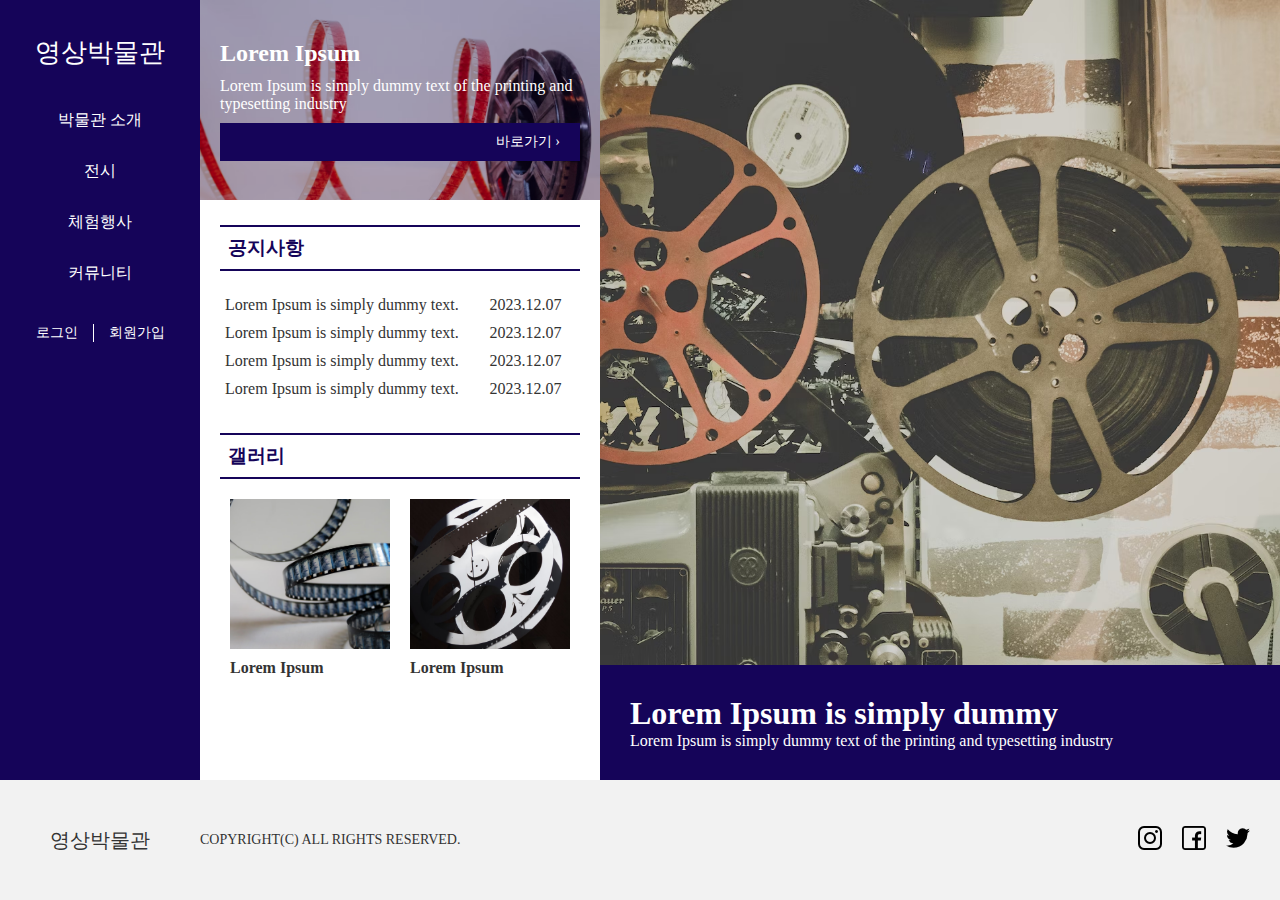
<file: E-3/index.html>
<!DOCTYPE html>
<html lang="en">

<head>
  <meta charset="UTF-8">
  <meta name="viewport" content="width=device-width, initial-scale=1.0">
  <title>영상박물관</title>

  <link rel='stylesheet' href='css/style.css'>
  <script src="js/jquery.min.js"></script>
  <script src="js/script.js"></script>
</head>

<body>
  <div id="wrap">
    <div id="header">
      <div class='logo'>
        <a href='#'>영상박물관</a>
      </div>
      <div class='menu'>
        <ul>
          <li>
            <a href='#'>박물관 소개</a>
            <ul class='submenu'>
              <li><a href='#'>인사말</a></li>
              <li><a href='#'>박물관연혁</a></li>
              <li><a href='#'>박물관 조직도</a></li>
              <li><a href='#'>오시는 길</a></li>
            </ul>
          </li>
          <li>
            <a href='#'>전시</a>
            <ul class='submenu'>
              <li><a href='#'>전시 리스트</a></li>
              <li><a href='#'>전시일정</a></li>
              <li><a href='#'>특별전</a></li>
              <li><a href='#'>지역작가</a></li>
            </ul>
          </li>
          <li>
            <a href='#'>체험행사</a>
            <ul class='submenu'>
              <li><a href='#'>문화행사</a></li>
              <li><a href='#'>진로체험</a></li>
              <li><a href='#'>명사특강</a></li>
            </ul>
          </li>
          <li>
            <a href='#'>커뮤니티</a>
            <ul class='submenu'>
              <li><a href='#'>사용자메뉴얼</a></li>
              <li><a href='#'>박물관 약도</a></li>
              <li><a href='#'>게시판</a></li>
            </ul>
          </li>
        </ul>
      </div>
      <div class='spot'>
        <a href='#'>로그인</a>
        <a href='#'>회원가입</a>
      </div>
    </div>
    <div id="board">
      <div class='banner'>
        <div class='banner-img'>
          <img alt='banner' src='images/banner.jpg'>
        </div>
        <div class='text-box'>
          <h2>Lorem Ipsum</h2>
          <p>Lorem Ipsum is simply dummy text of the printing and typesetting industry</p>
        </div>
        <a href='#'>바로가기 &rsaquo;</a>
      </div>
      <div class='notice'>
        <h3 class='title'>공지사항</h3>
        <ul>
          <li class='popup-open'>
            <a href='#'>Lorem Ipsum is simply dummy text.</a>
            <span>2023.12.07</span>
          </li>
          <li>
            <a href='#'>Lorem Ipsum is simply dummy text.</a>
            <span>2023.12.07</span>
          </li>
          <li>
            <a href='#'>Lorem Ipsum is simply dummy text.</a>
            <span>2023.12.07</span>
          </li>
          <li>
            <a href='#'>Lorem Ipsum is simply dummy text.</a>
            <span>2023.12.07</span>
          </li>
        </ul>
      </div>
      <div class='gallery'>
        <h3 class='title'>갤러리</h3>
        <ul>
          <li>
            <a href='#'>
              <div class='image-wrap'><img alt='gallery1' src='images/gallery/gallery01.jpg'></div>
              <p>Lorem Ipsum</p>
            </a>
          </li>
          <li>
            <a href='#'>
              <div class='image-wrap'><img alt='gallery2' src='images/gallery/gallery02.jpg'></div>
              <p>Lorem Ipsum</p>
            </a>
          </li>
        </ul>
      </div>
    </div>
    <div id="content">
      <div class="slide">
        <div class="slide-wrap">
          <div class="slider s1">
            <div class="text">
              <h1>Lorem Ipsum is simply dummy</h1>
              <p>Lorem Ipsum is simply dummy text of the printing and typesetting industry</p>
            </div>
          </div>
          <div class="slider s2">
            <div class="text">
              <h1>Lorem Ipsum is simply dummy</h1>
              <p>Lorem Ipsum is simply dummy text of the printing and typesetting industry</p>
            </div>
          </div>
          <div class="slider s3">
            <div class="text">
              <h1>Lorem Ipsum is simply dummy</h1>
              <p>Lorem Ipsum is simply dummy text of the printing and typesetting industry</p>
            </div>
          </div>
        </div>
      </div>
    </div>
    <div id="footer">
      <div class='footer-logo'>
        <a href='#'>영상박물관</a>
      </div>
      <div class='text-box'>
        <p>COPYRIGHT(C) ALL RIGHTS RESERVED.</p>
      </div>
      <div class='sns'>
        <ul>
          <li><a href='#'><img alt='sns-icon1' src='images/sns/sns01.png'></a></li>
          <li><a href='#'><img alt='sns-icon2' src='images/sns/sns02.png'></a></li>
          <li><a href='#'><img alt='sns-icon3' src='images/sns/sns03.png'></a></li>
        </ul>
      </div>
    </div>
  </div>
  <div id='popup'>
    <div class='box'>
      <div class='title'>
        <h1>TITLE</h1>
      </div>
      <div class='content'>
        <p>Lorem Ipsum is simply dummy text of the printing and typesetting industry. Lorem Ipsum has been the
          industry's standard dummy text ever since the 1500s, when an unknown printer took a galley of type and
          scrambled it to make a type specimen book.</p>
      </div>
      <button class='popup-close'>닫기</button>
    </div>
  </div>
</body>

</html>
</file>
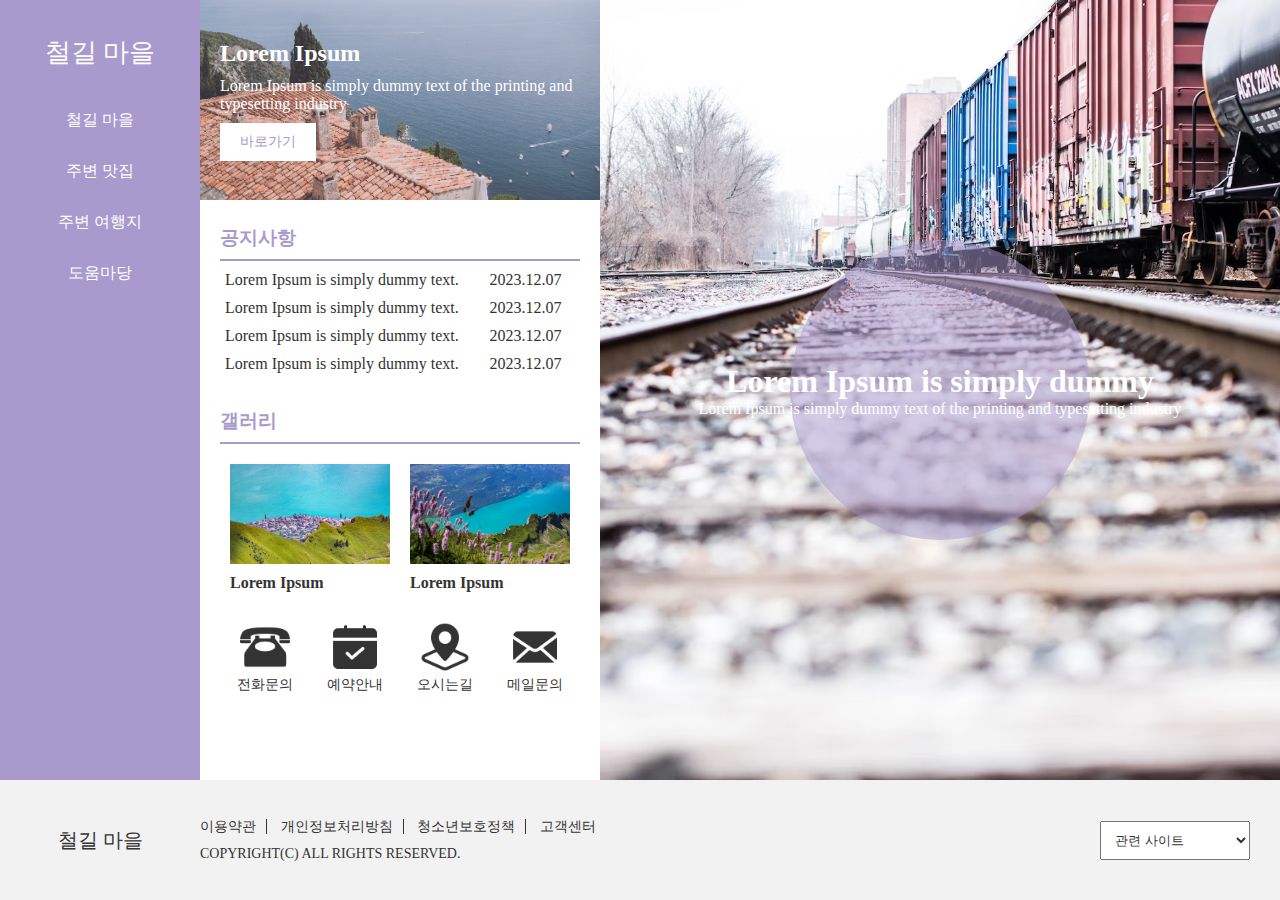
<file: E-4/index.html>
<!DOCTYPE html>
<html lang="en">

<head>
  <meta charset="UTF-8">
  <meta name="viewport" content="width=device-width, initial-scale=1.0">
  <title>철길 마을</title>

  <link rel='stylesheet' href='css/style.css'>
  <script src="js/jquery.min.js"></script>
  <script src="js/script.js"></script>
</head>

<body>
  <div id="wrap">
    <div id="header">
      <div class='logo'>
        <a href='#'>철길 마을</a>
      </div>
      <div class='menu'>
        <ul>
          <li>
            <a href='#'>철길 마을</a>
            <ul class='submenu'>
              <li><a href='#'>마을 소개</a></li>
              <li><a href='#'>마을의 유래</a></li>
              <li><a href='#'>볼거리</a></li>
              <li><a href='#'>찾아오시는 길</a></li>
            </ul>
          </li>
          <li>
            <a href='#'>주변 맛집</a>
            <ul class='submenu'>
              <li><a href='#'>빵집</a></li>
              <li><a href='#'>간장게장</a></li>
              <li><a href='#'>중국음식점</a></li>
              <li><a href='#'>횟집</a></li>
            </ul>
          </li>
          <li>
            <a href='#'>주변 여행지</a>
            <ul class='submenu'>
              <li><a href='#'>은파호수공원</a></li>
              <li><a href='#'>초원사진관</a></li>
              <li><a href='#'>월명공원</a></li>
              <li><a href='#'>진포해양공원</a></li>
            </ul>
          </li>
          <li>
            <a href='#'>도움마당</a>
            <ul class='submenu'>
              <li><a href='#'>교통정보</a></li>
              <li><a href='#'>주변 주차장</a></li>
              <li><a href='#'>자료실</a></li>
              <li><a href='#'>자료마당</a></li>
            </ul>
          </li>
        </ul>
      </div>
    </div>
    <div id="board">
      <div class='banner'>
        <div class='banner-img'>
          <img alt='banner' src='images/banner.jpg'>
        </div>
        <div class='text-box'>
          <h2>Lorem Ipsum</h2>
          <p>Lorem Ipsum is simply dummy text of the printing and typesetting industry</p>
        </div>
        <a href='#'>바로가기</a>
      </div>
      <div class='notice'>
        <h3 class='title'>공지사항</h3>
        <ul>
          <li class='popup-open'>
            <a href='#'>Lorem Ipsum is simply dummy text.</a>
            <span>2023.12.07</span>
          </li>
          <li>
            <a href='#'>Lorem Ipsum is simply dummy text.</a>
            <span>2023.12.07</span>
          </li>
          <li>
            <a href='#'>Lorem Ipsum is simply dummy text.</a>
            <span>2023.12.07</span>
          </li>
          <li>
            <a href='#'>Lorem Ipsum is simply dummy text.</a>
            <span>2023.12.07</span>
          </li>
        </ul>
      </div>
      <div class='gallery'>
        <h3 class='title'>갤러리</h3>
        <ul>
          <li>
            <a href='#'>
              <div class='image-wrap'><img alt='gallery1' src='images/gallery/gallery01.jpg'></div>
              <p>Lorem Ipsum</p>
            </a>
          </li>
          <li>
            <a href='#'>
              <div class='image-wrap'><img alt='gallery2' src='images/gallery/gallery02.jpg'></div>
              <p>Lorem Ipsum</p>
            </a>
          </li>
        </ul>
      </div>
      <div class='link'>
        <ul>
          <li>
            <a href='#'>
              <div class='image-wrap'><img alt='link1' src='images/link/link01.png'></div>
              <p>전화문의</p>
            </a>
          </li>
          <li>
            <a href='#'>
              <div class='image-wrap'><img alt='link2' src='images/link/link02.png'></div>
              <p>예약안내</p>
            </a>
          </li>
          <li>
            <a href='#'>
              <div class='image-wrap'><img alt='link3' src='images/link/link03.png'></div>
              <p>오시는길</p>
            </a>
          </li>
          <li>
            <a href='#'>
              <div class='image-wrap'><img alt='link4' src='images/link/link04.png'></div>
              <p>메일문의</p>
            </a>
          </li>
        </ul>
      </div>
    </div>
    <div id="content">
      <div class="slide">
        <div class="slide-wrap">
          <div class="slider s1">
            <div class="text">
              <h1>Lorem Ipsum is simply dummy</h1>
              <p>Lorem Ipsum is simply dummy text of the printing and typesetting industry</p>
            </div>
          </div>
          <div class="slider s2">
            <div class="text">
              <h1>Lorem Ipsum is simply dummy</h1>
              <p>Lorem Ipsum is simply dummy text of the printing and typesetting industry</p>
            </div>
          </div>
          <div class="slider s3">
            <div class="text">
              <h1>Lorem Ipsum is simply dummy</h1>
              <p>Lorem Ipsum is simply dummy text of the printing and typesetting industry</p>
            </div>
          </div>
        </div>
      </div>
    </div>
    <div id="footer">
      <div class='footer-logo'>
        <a href='#'>철길 마을</a>
      </div>
      <div class='text-box'>
        <div class='link'>
          <a href='#'>이용약관</a>
          <a href='#'>개인정보처리방침</a>
          <a href='#'>청소년보호정책</a>
          <a href='#'>고객센터</a>
        </div>
        <p>COPYRIGHT(C) ALL RIGHTS RESERVED.</p>
      </div>
      <div class='site'>
        <select>
          <option>관련 사이트</option>
          <option value='1'>관련 사이트1</option>
          <option value='2'>관련 사이트2</option>
          <option value='3'>관련 사이트3</option>
        </select>
      </div>
    </div>
  </div>
  <div id='popup'>
    <div class='box'>
      <div class='title'>
        <h1>TITLE</h1>
      </div>
      <div class='content'>
        <p>Lorem Ipsum is simply dummy text of the printing and typesetting industry. Lorem Ipsum has been the
          industry's standard dummy text ever since the 1500s, when an unknown printer took a galley of type and
          scrambled it to make a type specimen book.</p>
      </div>
      <button class='popup-close'>닫기</button>
    </div>
  </div>
</body>

</html>
</file>
<file: D-1/css/style.css>
@charset "UTF-8";

* {
  padding: 0;
  margin: 0;
  color: #333;
  box-sizing: border-box;
}

a {
  text-decoration: none;
  color: #333;
}

li {
  list-style: none;
}

#wrap {
  width: 100%;
  display: flex;
  flex-wrap: wrap;
  position: relative;
}

#header {
  width: 200px;
  background-color: #feffe8;
}

#header .logo {
  width: 100%;
  height: 100px;
  display: flex;
  align-items: center;
  justify-content: center;
}

#header .logo a {
  display: block;
  font-size: 26px;
  margin-top: 5px;
}

#header .menu {
  margin-bottom: 30px;
}

#header .menu>ul>li>a {
  padding: 10px;
  display: inline-block;
  background-color: #163A19;
  color: #fff;
  width: 100%;
  text-align: center;
  border-bottom: 1px solid rgba(255, 255, 255, 0.8);
}

#header .menu>ul>li:hover>a {
  font-weight: bold;
}

#header .menu>ul>li:last-child a {
  border-bottom: none;
}

#header .menu>ul>li>ul {
  display: none;
}

#header .menu>ul>li>ul>li>a {
  padding: 10px;
  display: inline-block;
  background-color: #fff;
  width: 100%;
  text-align: center;
}

#header .menu>ul>li>ul>li>a:hover {
  font-weight: bold;
}

#header .spot {
  display: flex;
  align-items: center;
  justify-content: center;
}

#header .spot a {
  padding: 0 15px;
  border-right: 1px solid #333;
  font-size: 14px;
}

#header .spot a:last-child {
  border-right: none;
}

#content {
  width: calc(100% - 200px);
}

#content .slide {
  width: 100%;
  height: 400px;
  overflow: hidden;
}

#content .slide .slide-wrap {
  width: 400%;
  height: 100%;
  display: flex;
  background-color: red;
}

#content .slide .slide-wrap .slider {
  position: relative;
  width: 100%;
  height: 100%;
  background-size: cover;
  background-position: center;
  background-repeat: no-repeat;
  padding: 30px;
  display: flex;
  align-items: end;
}

#content .slide .slide-wrap .slider .text h1,
#content .slide .slide-wrap .slider .text p {
  color: #fff;
}

#content .slide .slide-wrap .slider.s1 {
  background-image: url(../images/slider01.jpg);
}

#content .slide .slide-wrap .slider.s2 {
  background-image: url(../images/slider02.jpg);
}

#content .slide .slide-wrap .slider.s3 {
  background-image: url(../images/slider03.jpg);
}


#content .slide .link {
  position: absolute;
  top: 30px;
  right: 30px;
}

#content .slide .link ul li a {
  background-color: #fff;
  width: 100px;
  height: 80px;
  display: flex;
  flex-flow: column;
  align-items: center;
  justify-content: center;
  font-size: 14px;
  margin-bottom: 20px;
}

#content .slide .link ul li a img {
  width: 40px;
  margin-bottom: 5px;
  opacity: .8;
}

#content .banner {
  width: 100%;
  height: 200px;
  display: flex;
  align-items: center;
  justify-content: flex-start;
  background: #fff;
}

#content .banner .image-wrap {
  width: 500px;
  height: 100%;
}

#content .banner img {
  width: 500px;
  height: 100%;
  object-fit: cover;
}

#content .banner .text-box {
  width: calc(100% - 500px - 150px);
  padding: 0 30px;
}

#content .banner .text-box p {
  margin-top: 10px;
}

#content .banner .link {
  width: 150px;
  margin-left: auto;
}

#content .banner .link a {
  background: #163A19;
  color: #fff;
  border-radius: 15px;
  padding: 10px 20px;
  font-size: 14px;
  display: inline-block;
}

#content .board {
  width: 100%;
  height: 250px;
}

#content .board .tab ul {
  display: flex;
  margin-bottom: 15px;
}

#content .board .tab ul li {
  padding: 10px;
  background-color: #f2f2f2;
  width: 50%;
  text-align: center;
  cursor: pointer;
}

#content .board .tab ul li.on {
  background-color: #163A19;
  color: #fff;
}

#content .board .board-content {
  padding: 10px;

}

#content .board .notice ul li {
  width: 100%;
  padding: 5px;
  height: 40px;
}

#content .board .notice ul li a {
  width: 70%;
  display: inline-block;
  border-left: 3px #163A19 solid;
  padding-left: 10px;
}

#content .board .notice ul li a:hover {
  text-decoration: underline;
}

#content .board .notice ul li span {
  width: 25%;
  display: inline-block;
  text-align: right;
}

#content .board .gallery {
  display: none;
}

#content .board .gallery ul {
  display: flex;
}

#content .board .gallery ul li {
  padding: 0 10px;
}

#content .board .gallery ul li a {
  width: 200px;
  height: 150px;
}

#content .board .gallery ul li a img {
  width: 200px;
  height: 150px;
  object-fit: cover;
}

#footer {
  width: 100%;
  height: 100px;
  display: flex;
  align-items: center;
  justify-content: space-between;
  background-color: #f2f2f2;
}

#footer .footer-logo {
  width: 200px;
  font-size: 20px;
  text-align: center;
}

#footer .sns ul {
  display: flex;
}

#footer .sns ul li {
  padding: 10px;
}

#popup {
  position: fixed;
  top: 0;
  left: 0;
  width: 100%;
  height: 100%;
  background: rgba(0, 0, 0, 0.8);
  display: none;
  justify-content: center;
  align-items: center;
}

#popup .box {
  width: 400px;
  height: 500px;
  background: #fff;
  padding: 30px;
  position: relative;
}

#popup .box .title {
  margin-bottom: 20px;
}

#popup .box .popup-close {
  position: absolute;
  bottom: 20px;
  right: 20px;
  background: #163A19;
  border: none;
  padding: 10px 20px;
  color: #fff;
}
</file>
<file: D-2/css/style.css>
@charset "UTF-8";

* {
  padding: 0;
  margin: 0;
  color: #333;
  box-sizing: border-box;
}

a {
  text-decoration: none;
  color: #333;
}

li {
  list-style: none;
}

#wrap {
  width: 100%;
  display: flex;
  flex-wrap: wrap;
  position: relative;
}

#header {
  width: 200px;
  background-color: #FFF;
}

#header .logo {
  width: 100%;
  height: 100px;
  display: flex;
  align-items: center;
  justify-content: center;
}

#header .logo a {
  display: block;
  font-size: 26px;
  margin-top: 5px;
  color: #ffa01b;
}

#header .menu {
  margin-bottom: 30px;
  padding: 0 20px;
}

#header .menu>ul>li>a {
  padding: 10px;
  margin-bottom: 10px;
  border-radius: 15px;
  display: inline-block;
  background-color: #ffa01b;
  color: #fff;
  width: 100%;
  text-align: center;
  border-bottom: 1px solid rgba(255, 255, 255, 0.8);
}

#header .menu>ul>li:hover>a {
  font-weight: bold;
}

#header .menu>ul>li:last-child a {
  border-bottom: none;
}

#header .menu>ul>li>ul {
  display: none;
  background-color: #fff2df;
  margin-bottom: 10px;
  border-radius: 15px;
}

#header .menu>ul>li>ul>li>a {
  padding: 10px;
  display: inline-block;
  width: 100%;
  text-align: center;
}

#header .menu>ul>li>ul>li>a:hover {
  font-weight: bold;
  color: #ffa01b;
}

#content {
  width: calc(100% - 200px);
  display: flex;
  flex-wrap: wrap;
}

#content .slide {
  width: calc(100% - 230px);
  height: 400px;
  overflow: hidden;
}

#content .slide .slide-wrap {
  width: 400%;
  height: 100%;
  display: flex;
  background-color: red;
}

#content .slide .slide-wrap .slider {
  position: relative;
  width: 100%;
  height: 100%;
  background-size: cover;
  background-position: center;
  background-repeat: no-repeat;
  padding: 30px;
  display: flex;
  align-items: center;
  justify-content: center;
}

#content .slide .slide-wrap .slider .text::before {
  width: 300px;
  height: 300px;
  background: #ffa01b;
  opacity: 0.5;
  content: '';
  position: absolute;
  top: 50%;
  left: 50%;
  transform: translate(-50%, -50%);
  border-radius: 50%;
  z-index: -1;
}

#content .slide .slide-wrap .slider .text {
  text-align: center;
  z-index: 1;
}

#content .slide .slide-wrap .slider .text h1,
#content .slide .slide-wrap .slider .text p {
  color: #fff;
}

#content .slide .slide-wrap .slider.s1 {
  background-image: url(../images/slider01.jpg);
}

#content .slide .slide-wrap .slider.s2 {
  background-image: url(../images/slider02.jpg);
}

#content .slide .slide-wrap .slider.s3 {
  background-image: url(../images/slider03.jpg);
}

#content .banner {
  width: 230px;
  height: 400px;
  display: flex;
  flex-flow: column;
  justify-content: center;
  align-items: center;
  padding: 20px;
  background: #fff2df;
}

#content .banner .banner-img {
  width: 150px;
  height: 150px;
  overflow: hidden;
  border-radius: 50%;
  margin-bottom: 20px;
  background-color: #ffa01b;
}

#content .banner .banner-img img {
  width: 300%;
  opacity: .8;
}

#content .banner p {
  text-align: center;
  margin-top: 10px;
}

#content .banner a {
  display: inline-block;
  text-align: center;
  background-color: #ffa01b;
  color: #fff;
  border-radius: 15px;
  padding: 10px 20px;
  margin-top: 20px;
}

#content .board {
  width: 100%;
  height: 250px;
  display: flex;
}

#content .board .notice,
#content .board .gallery {
  width: 50%;
  padding: 20px;
}

#content .board .notice .title,
#content .board .gallery .title {
  margin-bottom: 20px;
  background-color: #ffa01b;
  color: #fff;
  padding: 10px 20px;
  border-radius: 15px;
}

#content .board .notice ul li {
  width: 100%;
  padding: 8px;
  position: relative;
}

#content .board .notice ul li a {
  width: 80%;
  display: inline-block;
  position: relative;
  padding-left: 10px;
}

#content .board .notice ul li a::before {
  content: '';
  width: 6px;
  height: 6px;
  background-color: #ffa01b;
  border-radius: 50%;
  position: absolute;
  left: -5px;
  top: 5px;
}

#content .board .notice ul li a:hover {
  text-decoration: underline;
}

#content .board .notice ul li span {
  width: 15%;
  display: inline-block;
  text-align: right;
}

#content .board .gallery ul {
  display: flex;
}

#content .board .gallery ul li {
  padding: 10px;
  font-weight: bold;
}

#content .board .gallery ul li:hover {
  text-decoration: underline;
}

#content .board .gallery ul li .image-wrap {
  border-radius: 10px;
  width: 150px;
  height: 100px;
  overflow: hidden;
  margin-bottom: 10px;
}

#content .board .gallery ul li .image-wrap img {
  width: 150px;
  height: 100px;
  object-fit: cover;
}

#footer {
  width: 100%;
  height: 100px;
  display: flex;
  align-items: center;
  justify-content: space-between;
  background-color: #f2f2f2;
}

#footer .footer-logo {
  width: 200px;
  font-size: 20px;
  text-align: center;
}

#footer .site {
  margin: 10px;
  margin-right: 30px;
}

#footer .site select {
  padding: 10px;
  width: 150px;
}


#popup {
  position: fixed;
  top: 0;
  left: 0;
  width: 100%;
  height: 100%;
  background: rgba(0, 0, 0, 0.8);
  display: none;
  justify-content: center;
  align-items: center;
  z-index: 100;
}

#popup .box {
  width: 400px;
  height: 500px;
  background: #fff;
  padding: 30px;
  position: relative;
  border-radius: 20px;
}

#popup .box .title {
  margin-bottom: 20px;
}

#popup .box .popup-close {
  position: absolute;
  bottom: 20px;
  right: 20px;
  background: #ffa01b;
  border: none;
  padding: 10px 20px;
  color: #fff;
  border-radius: 15px;
}
</file>
<file: D-3/css/style.css>
@charset "UTF-8";

* {
  padding: 0;
  margin: 0;
  color: #333;
  box-sizing: border-box;
}

a {
  text-decoration: none;
  color: #333;
}

li {
  list-style: none;
}

#wrap {
  width: 100%;
  display: flex;
  flex-wrap: wrap;
  position: relative;
}

.menu-bg {
  width: 0;
  height: 156px;
  top: 100px;
  left: 200px;
  position: absolute;
  background-color: #fff;
  opacity: .8;
  z-index: 10;
  transition: all 300ms;
}

.menu-bg.on {
  width: calc(100% - 200px);
}

#header {
  width: 200px;
  background-color: #01454f;
  position: relative;
}

#header .logo {
  width: 100%;
  height: 100px;
  display: flex;
  align-items: center;
  justify-content: center;
}

#header .logo a {
  display: block;
  font-size: 26px;
  margin-top: 5px;
  color: #fff;
}

#header .menu {
  margin-bottom: 30px;
}

#header .menu>ul>li {
  position: relative;
}

#header .menu>ul>li>a {
  padding: 10px;
  display: inline-block;
  background-color: #01454f;
  color: #fff;
  width: 100%;
  text-align: center;
}

#header .menu>ul>li:hover>a {
  font-weight: bold;
  background-color: #02282e;
}

#header .menu>ul>li:last-child a {
  border-bottom: none;
}

#header .menu>ul>li>ul {
  display: none;
  position: absolute;
  top: 0;
  left: 200px;
  width: 600px;
  z-index: 10;
}

#header .menu>ul>li>ul>li {
  float: left;
  width: 150px;
}

#header .menu>ul>li>ul>li>a {
  padding: 10px;
  display: inline-block;
  width: 100%;
  text-align: center;
}

#header .menu>ul>li>ul>li>a:hover {
  font-weight: bold;
  background-color: #f2f2f2;
}

#header .spot {
  display: flex;
  align-items: center;
  justify-content: center;
}

#header .spot a {
  padding: 0 15px;
  border-right: 1px solid #fff;
  font-size: 14px;
  color: #fff;
}

#header .spot a:last-child {
  border-right: none;
}

#content {
  width: calc(100% - 200px);
}

#content .slide .slide-wrap {
  position: relative;
  height: 400px;
}

#content .slide .slide-wrap .slider {
  display: none;
}

#content .slide .slide-wrap .slider:first-child {
  display: flex;
}

#content .slide .slide-wrap .slider {
  position: absolute;
  width: 100%;
  height: 100%;
  background-size: cover;
  background-position: center;
  background-repeat: no-repeat;
  padding: 30px;
  align-items: end;
}

#content .slide .slide-wrap .slider .text h1,
#content .slide .slide-wrap .slider .text p {
  color: #fff;
}

#content .slide .slide-wrap .slider.s1 {
  background-image: url(../images/slider01.jpg);
}

#content .slide .slide-wrap .slider.s2 {
  background-image: url(../images/slider02.jpg);
}

#content .slide .slide-wrap .slider.s3 {
  background-image: url(../images/slider03.jpg);
}

#content .slide .link {
  position: absolute;
  top: 30px;
  right: 30px;
}

#content .slide .link ul li a {
  background-color: #fff;
  width: 100px;
  height: 80px;
  display: flex;
  flex-flow: column;
  align-items: center;
  justify-content: center;
  font-size: 14px;
}

#content .slide .link ul li a img {
  width: 40px;
  margin-bottom: 5px;
  opacity: .8;
}

#content .banner {
  width: 100%;
  height: 200px;
  display: flex;
  align-items: center;
  justify-content: flex-start;
  background: #f2f2f2;
}

#content .banner .image-wrap {
  width: 500px;
  height: 100%;
}

#content .banner img {
  width: 500px;
  height: 100%;
  object-fit: cover;
}

#content .banner .text-box {
  width: calc(100% - 500px - 150px);
  padding: 0 30px;
}

#content .banner .text-box p {
  margin-top: 10px;
}

#content .banner .link {
  width: 150px;
  margin-left: auto;
}

#content .banner .link a {
  color: #01454f;
  display: inline-block;
  font-size: 140px;
  font-weight: bold;
}

#content .board {
  width: 100%;
  height: 250px;
}

#content .board .tab ul {
  display: flex;
  margin-bottom: 15px;
}

#content .board .tab ul li {
  padding: 10px;
  width: 50%;
  cursor: pointer;
  font-weight: bold;
  font-size: 20px;
  color: #fff;
  background-color: #ccc;
}

#content .board .tab ul li.on {
  background-color: #02282e;
}

#content .board .board-content {
  padding: 10px;

}

#content .board .notice ul li {
  width: 100%;
  padding: 5px;
  height: 40px;
}

#content .board .notice ul li a {
  width: 70%;
  display: inline-block;
}

#content .board .notice ul li a:hover {
  text-decoration: underline;
}

#content .board .notice ul li span {
  width: 25%;
  display: inline-block;
  text-align: right;
}

#content .board .gallery {
  display: none;
}

#content .board .gallery ul {
  display: flex;
}

#content .board .gallery ul li {
  padding: 0 10px;
}

#content .board .gallery ul li a {
  width: 200px;
  height: 150px;
}

#content .board .gallery ul li a img {
  width: 200px;
  height: 150px;
  object-fit: cover;
}

#footer {
  width: 100%;
  height: 120px;
  display: flex;
  align-items: center;
  background-color: #f2f2f2;
}

#footer .footer-logo {
  width: 200px;
  font-size: 20px;
  text-align: center;
}

#footer .text-box {
  font-size: 14px;
}

#footer .text-box .link {
  margin-bottom: 10px;
}

#footer .text-box .link a {
  border-right: 1px #333 solid;
  padding-right: 10px;
  margin-right: 10px;
}

#footer .text-box .link a:last-child {
  border-right: none;
}

#popup {
  position: fixed;
  top: 0;
  left: 0;
  width: 100%;
  height: 100%;
  background: rgba(0, 0, 0, 0.8);
  display: none;
  justify-content: center;
  align-items: center;
}

#popup .box {
  width: 400px;
  height: 500px;
  background: #fff;
  padding: 30px;
  position: relative;
}

#popup .box .title {
  margin-bottom: 20px;
}

#popup .box .popup-close {
  position: absolute;
  bottom: 20px;
  right: 20px;
  background: #01454f;
  border: none;
  padding: 10px 20px;
  color: #fff;
}
</file>
<file: D-4/css/style.css>
@charset "UTF-8";

* {
  padding: 0;
  margin: 0;
  color: #333;
  box-sizing: border-box;
}

a {
  text-decoration: none;
  color: #333;
}

li {
  list-style: none;
}

#wrap {
  width: 100%;
  display: flex;
  flex-wrap: wrap;
  position: relative;
}

.menu-bg {
  width: 0;
  height: 156px;
  top: 100px;
  left: 200px;
  position: absolute;
  background-color: #fff;
  opacity: .8;
  z-index: 10;
  transition: all 300ms;
}

.menu-bg.on {
  width: calc(100% - 200px);
}

#header {
  width: 200px;
  background-color: #fff6d4;
  position: relative;
}

#header .logo {
  width: 100%;
  height: 100px;
  display: flex;
  align-items: center;
  justify-content: center;
}

#header .logo a {
  display: block;
  font-size: 26px;
  margin-top: 5px;
  color: #ffd32b;
  font-weight: bold;
}

#header .menu {
  margin-bottom: 30px;
}

#header .menu>ul>li {
  position: relative;
}

#header .menu>ul>li>a {
  padding: 10px;
  display: inline-block;
  background-color: #ffd32b;
  color: #fff;
  width: 100%;
  text-align: center;
  font-weight: bold;
}

#header .menu>ul>li:hover>a {
  background-color: #ffcb00;
}

#header .menu>ul>li:last-child a {
  border-bottom: none;
}

#header .menu>ul>li>ul {
  display: none;
  position: absolute;
  top: 0;
  left: 200px;
  width: 600px;
  z-index: 10;
}

#header .menu>ul>li>ul>li {
  float: left;
  width: 150px;
}

#header .menu>ul>li>ul>li>a {
  padding: 10px;
  display: inline-block;
  width: 100%;
  text-align: center;
}

#header .menu>ul>li>ul>li>a:hover {
  font-weight: bold;
  background-color: #f2f2f2;
}

#content {
  width: calc(100% - 200px);
}

#content .slide .slide-wrap {
  position: relative;
  height: 400px;
}

#content .slide .slide-wrap .slider {
  display: none;
}

#content .slide .slide-wrap .slider:first-child {
  display: flex;
}

#content .slide .slide-wrap .slider {
  position: absolute;
  width: 100%;
  height: 100%;
  background-size: cover;
  background-position: center;
  background-repeat: no-repeat;
  padding: 30px;
  align-items: center;
  justify-content: center;
}

#content .slide .slide-wrap .slider .text {
  background: rgba(255, 203, 0, .8);
  padding: 30px 50px;
}

#content .slide .slide-wrap .slider .text h1,
#content .slide .slide-wrap .slider .text p {
  color: #fff;
  text-align: center;
}

#content .slide .slide-wrap .slider.s1 {
  background-image: url(../images/slider01.jpg);
}

#content .slide .slide-wrap .slider.s2 {
  background-image: url(../images/slider02.jpg);
}

#content .slide .slide-wrap .slider.s3 {
  background-image: url(../images/slider03.jpg);
}

#content .link ul {
  width: 100%;
  height: 200px;
  display: flex;
  align-items: center;
  justify-content: space-around;
}

#content .link ul li {
  text-align: center;
  position: relative;
  background: #333;
}

#content .link ul li {
  width: 150px;
  height: 150px;
}

#content .link ul li a:hover .image-wrap img {
  opacity: .6;
}

#content .link ul li a:hover span {
  display: block;
}

#content .link ul li a .image-wrap img {
  width: 150px;
  height: 150px;
  object-fit: cover;
  transition: all 0.3s;
}

#content .link ul li a span {
  position: absolute;
  top: 50%;
  left: 50%;
  transform: translate(-50%, -50%);
  font-weight: bold;
  font-size: 20px;
  color: #fff;
  display: none;
}

#content .board {
  width: 100%;
  height: 250px;
  display: flex;
}

#content .board .notice,
#content .board .gallery {
  width: 50%;
  padding: 20px;
}

#content .board .notice .title,
#content .board .gallery .title {
  margin-bottom: 20px;
  background-color: #ffcb00;
  color: #fff;
  padding: 10px 20px;
}

#content .board .notice ul li {
  width: 100%;
  padding: 8px;
  position: relative;
}

#content .board .notice ul li a {
  width: 80%;
  display: inline-block;
  position: relative;
  padding-left: 20px;
}

#content .board .notice ul li a::before {
  content: '';
  width: 6px;
  height: 6px;
  background-color: #ffcb00;
  position: absolute;
  left: 0px;
  top: 5px;
}

#content .board .notice ul li a:hover {
  text-decoration: underline;
}

#content .board .notice ul li span {
  width: 15%;
  display: inline-block;
  text-align: right;
}

#content .board .gallery ul {
  display: flex;
}

#content .board .gallery ul li {
  padding: 10px;
  font-weight: bold;
}

#content .board .gallery ul li:hover {
  text-decoration: underline;
}

#content .board .gallery ul li .image-wrap {
  width: 150px;
  height: 100px;
  margin-bottom: 10px;
}

#content .board .gallery ul li .image-wrap img {
  width: 150px;
  height: 100px;
  object-fit: cover;
}

#content .board .gallery ul li:hover .image-wrap img {
  opacity: .8;
}

#footer {
  width: 100%;
  height: 120px;
  display: flex;
  align-items: center;
  background-color: #f2f2f2;
}

#footer .footer-logo {
  width: 200px;
  font-size: 20px;
  text-align: center;
}

#footer .text-box {
  font-size: 14px;
}

#footer .text-box .link {
  margin-bottom: 10px;
}

#footer .text-box .link a {
  border-right: 1px #333 solid;
  padding-right: 10px;
  margin-right: 10px;
}

#footer .text-box .link a:last-child {
  border-right: none;
}

#footer .site {
  margin: 10px;
  margin-right: 30px;
  margin-left: auto;
}

#footer .site select {
  padding: 10px;
  width: 150px;
}


#popup {
  position: fixed;
  top: 0;
  left: 0;
  width: 100%;
  height: 100%;
  background: rgba(0, 0, 0, 0.8);
  display: none;
  justify-content: center;
  align-items: center;
}

#popup .box {
  width: 400px;
  height: 500px;
  background: #fff;
  padding: 30px;
  position: relative;
}

#popup .box .title {
  margin-bottom: 20px;
}

#popup .box .popup-close {
  position: absolute;
  bottom: 20px;
  right: 20px;
  background: #ffcb00;
  border: none;
  padding: 10px 20px;
  color: #fff;
  font-weight: bold;
}
</file>
<file: E-1/css/style.css>
@charset "UTF-8";

* {
  padding: 0;
  margin: 0;
  color: #333;
  box-sizing: border-box;
}

a {
  text-decoration: none;
  color: #333;
}

li {
  list-style: none;
}

#wrap {
  width: 100%;
  display: flex;
  flex-wrap: wrap;
  position: relative;
}

#header {
  width: 200px;
  background-color: #fa623c;
}

#header .logo {
  width: 100%;
  height: 100px;
  display: flex;
  align-items: center;
  justify-content: center;
}

#header .logo a {
  display: block;
  font-size: 26px;
  margin-top: 5px;
  color: #fff;
}

#header .menu {
  width: 160px;
  margin: 0 auto;
  margin-bottom: 30px;
}

#header .menu>ul>li {
  margin-bottom: 10px;
}

#header .menu>ul>li>a {
  padding: 10px;
  display: inline-block;
  background-color: #e32f02;
  color: #fff;
  width: 100%;
  text-align: center;
}

#header .menu>ul>li:hover>a {
  font-weight: bold;
}

#header .menu>ul>li:last-child a {
  border-bottom: none;
}

#header .menu>ul>li>ul {
  display: none;
}

#header .menu>ul>li>ul>li>a {
  padding: 10px;
  display: inline-block;
  background-color: #fff;
  width: 100%;
  text-align: center;
}

#header .menu>ul>li>ul>li>a:hover {
  font-weight: bold;
}

#header .spot {
  display: flex;
  align-items: center;
  justify-content: center;
}

#header .spot a {
  padding: 0 15px;
  border-right: 1px solid #fff;
  font-size: 14px;
  color: #fff;
}

#header .spot a:last-child {
  border-right: none;
}

#board {
  width: 400px;
}

#board .banner {
  width: 100%;
  height: 200px;
  display: flex;
  align-items: center;
  margin-bottom: 10px;
  padding: 20px;
  position: relative;
  background-color: #fa623c;
  overflow: hidden;
  z-index: 100;
}

#board .banner .banner-img {
  position: absolute;
  top: 0;
  left: 0;
  opacity: 0.8;
  z-index: -1;
}

#board .banner .banner-img img {
  width: 100%;
  height: 100%;
  object-fit: cover;
}

#board .banner .text-box h2,
#board .banner .text-box p {
  color: #fff;
}

#board .banner .text-box p {
  margin-top: 10px;
}

#board .banner a {
  background: #fa623c;
  color: #fff;
  border-radius: 15px;
  padding: 10px 20px;
  font-size: 14px;
  display: inline-block;
  font-size: 40px;
  font-weight: bold;
}

#board .notice,
#board .gallery,
#board .link {
  padding: 15px 20px;
}

#board .notice .title,
#board .gallery .title {
  padding-bottom: 8px;
  margin-bottom: 5px;
  color: #fa623c;
  border-bottom: 2px #fa623c solid;
}

#board .notice ul li {
  width: 100%;
  padding: 5px;
}

#board .notice ul li a {
  width: 70%;
  display: inline-block;
}

#board .notice ul li a:hover {
  text-decoration: underline;
}

#board .notice ul li span {
  width: 25%;
  display: inline-block;
  text-align: right;
}

#board .gallery ul {
  display: flex;
}

#board .gallery ul li {
  padding: 10px 20px;
  padding-left: 0;
  font-weight: bold;
}

#board .gallery ul li:hover {
  text-decoration: underline;
}

#board .gallery ul li .image-wrap {
  width: 160px;
  height: 100px;
  margin-bottom: 10px;
}

#board .gallery ul li .image-wrap img {
  width: 160px;
  height: 100px;
  object-fit: cover;
}

#board .link ul {
  display: flex;
  justify-content: space-around;
}

#board .link ul li {
  text-align: center;
  font-size: 14px;
}

#board .link ul li img {
  width: 50px;
  opacity: .8;
}

#content {
  width: calc(100% - 200px - 400px);
  height: calc(100vh - 120px);
}

#content .slide {
  width: 100%;
  height: calc(100vh - 120px);
  overflow: hidden;
}

#content .slide .slide-wrap {
  width: 400%;
  height: 100%;
  display: flex;
  background-color: red;
}

#content .slide .slide-wrap .slider {
  position: relative;
  width: 100%;
  height: 100%;
  background-size: cover;
  background-position: center;
  background-repeat: no-repeat;
  display: flex;
  align-items: end;
}

#content .slide .slide-wrap .slider .text {
  padding: 30px;
  background: rgba(250, 98, 60, 0.6);
  width: 100%;
}

#content .slide .slide-wrap .slider .text h1,
#content .slide .slide-wrap .slider .text p {
  color: #fff;
}

#content .slide .slide-wrap .slider.s1 {
  background-image: url(../images/slider01.jpg);
}

#content .slide .slide-wrap .slider.s2 {
  background-image: url(../images/slider02.jpg);
}

#content .slide .slide-wrap .slider.s3 {
  background-image: url(../images/slider03.jpg);
}


#footer {
  width: 100%;
  height: 120px;
  display: flex;
  align-items: center;
  background-color: #f2f2f2;
}

#footer .footer-logo {
  width: 200px;
  font-size: 20px;
  text-align: center;
}

#footer .text-box {
  font-size: 14px;
}

#footer .text-box .link {
  margin-bottom: 10px;
}

#footer .text-box .link a {
  border-right: 1px #333 solid;
  padding-right: 10px;
  margin-right: 10px;
}

#footer .text-box .link a:last-child {
  border-right: none;
}

#popup {
  position: fixed;
  top: 0;
  left: 0;
  width: 100%;
  height: 100%;
  background: rgba(0, 0, 0, 0.8);
  display: none;
  justify-content: center;
  align-items: center;
  z-index: 100;
}

#popup .box {
  width: 400px;
  height: 500px;
  background: #fff;
  padding: 30px;
  position: relative;
}

#popup .box .title {
  margin-bottom: 20px;
}

#popup .box .popup-close {
  position: absolute;
  bottom: 20px;
  right: 20px;
  background: #fa623c;
  border: none;
  padding: 10px 20px;
  color: #fff;
}
</file>
<file: E-2/css/style.css>
@charset "UTF-8";

* {
  padding: 0;
  margin: 0;
  color: #333;
  box-sizing: border-box;
}

a {
  text-decoration: none;
  color: #333;
}

li {
  list-style: none;
}

#wrap {
  width: 100%;
  display: flex;
  flex-wrap: wrap;
  position: relative;
}

#header {
  width: 200px;
  background-color: #91020d;
}

#header .logo {
  width: 100%;
  height: 100px;
  display: flex;
  align-items: center;
  justify-content: center;
}

#header .logo a {
  display: block;
  font-size: 26px;
  margin-top: 5px;
  color: #fff;
}

#header .menu {
  margin-bottom: 30px;
}

#header .menu>ul>li>a {
  padding: 10px;
  display: inline-block;
  background-color: #fff;
  color: #91020d;
  width: 100%;
  text-align: center;
  border-bottom: 1px solid #91020d;
}

#header .menu>ul>li:hover>a {
  background-color: #f2f2f2;
  font-weight: bold;
}

#header .menu>ul>li:last-child a {
  border-bottom: none;
}

#header .menu>ul>li>ul {
  display: none;
}

#header .menu>ul>li>ul>li>a {
  padding: 10px;
  display: inline-block;
  background-color: #fff;
  width: 100%;
  text-align: center;
}

#header .menu>ul>li>ul>li>a:hover {
  background-color: #f2f2f2;
  font-weight: bold;
}

#board {
  width: 400px;
  padding: 20px 0;
}

#board .notice,
#board .gallery,
#board .link {
  padding: 20px;
}

#board .notice .title,
#board .gallery .title {
  padding: 5px 8px;
  margin-bottom: 5px;
  background-color: #91020d;
  color: #fff;
}

#board .notice ul li {
  width: 100%;
  padding: 5px;
}

#board .notice ul li a {
  width: 70%;
  display: inline-block;
}

#board .notice ul li a:hover {
  text-decoration: underline;
}

#board .notice ul li span {
  width: 25%;
  display: inline-block;
  text-align: right;
}

#board .gallery ul {
  margin-top: 20px;
  display: flex;
  justify-content: space-between;
}

#board .gallery ul li {
  padding-left: 0;
  font-weight: bold;
}

#board .gallery ul li:hover {
  text-decoration: underline;
}

#board .gallery ul li .image-wrap {
  width: 160px;
  height: 260px;
  margin-bottom: 10px;
}

#board .gallery ul li .image-wrap img {
  width: 160px;
  height: 260px;
  object-fit: cover;
}

#board .link ul {
  display: flex;
  justify-content: space-around;
}

#board .link ul li {
  text-align: center;
  font-size: 14px;
}

#board .link ul li img {
  width: 50px;
  opacity: .8;
}

#content {
  width: calc(100% - 200px - 400px);
  height: calc(100vh - 100px);
}

#content .slide {
  width: 100%;
  height: calc(100vh - 100px);
  overflow: hidden;
}

#content .slide .slide-wrap {
  width: 400%;
  height: 100%;
  display: flex;
  background-color: red;
}

#content .slide .slide-wrap .slider {
  position: relative;
  width: 100%;
  height: 100%;
  background-size: cover;
  background-position: center;
  background-repeat: no-repeat;
  display: flex;
  align-items: end;
  justify-content: end;
  padding: 30px;
}

#content .slide .slide-wrap .slider .text {
  padding: 30px;
  background: #91020d;
}

#content .slide .slide-wrap .slider .text h1,
#content .slide .slide-wrap .slider .text p {
  color: #fff;
}

#content .slide .slide-wrap .slider.s1 {
  background-image: url(../images/slider01.jpg);
}

#content .slide .slide-wrap .slider.s2 {
  background-image: url(../images/slider02.jpg);
}

#content .slide .slide-wrap .slider.s3 {
  background-image: url(../images/slider03.jpg);
}

#footer {
  width: 100%;
  height: 100px;
  display: flex;
  align-items: center;
  justify-content: flex-start;
  background-color: #f2f2f2;
}

#footer .footer-logo {
  width: 200px;
  font-size: 20px;
  text-align: center;
}

#footer .site {
  margin: 10px;
  margin-right: 30px;
  margin-left: auto;
}

#footer .site select {
  padding: 10px;
  width: 150px;
}

#popup {
  position: fixed;
  top: 0;
  left: 0;
  width: 100%;
  height: 100%;
  background: rgba(0, 0, 0, 0.8);
  display: none;
  justify-content: center;
  align-items: center;
  z-index: 100;
}

#popup .box {
  width: 400px;
  height: 500px;
  background: #fff;
  padding: 30px;
  position: relative;
}

#popup .box .title {
  margin-bottom: 20px;
}

#popup .box .popup-close {
  position: absolute;
  bottom: 20px;
  right: 20px;
  background: #91020d;
  border: none;
  padding: 10px 20px;
  color: #fff;
}
</file>
<file: E-3/css/style.css>
@charset "UTF-8";

* {
  padding: 0;
  margin: 0;
  color: #333;
  box-sizing: border-box;
}

a {
  text-decoration: none;
  color: #333;
}

li {
  list-style: none;
}

#wrap {
  width: 100%;
  display: flex;
  flex-wrap: wrap;
  position: relative;
}

#header {
  width: 200px;
  background-color: #150459;
}

#header .logo {
  width: 100%;
  height: 100px;
  display: flex;
  align-items: center;
  justify-content: center;
}

#header .logo a {
  display: block;
  font-size: 26px;
  margin-top: 5px;
  color: #fff;
}

#header .menu {
  margin: 0 auto;
  margin-bottom: 30px;
}

#header .menu>ul>li {
  margin-bottom: 10px;
  position: relative;
}

#header .menu>ul>li>a {
  padding: 10px;
  display: inline-block;
  color: #fff;
  width: 100%;
  text-align: center;
}

#header .menu>ul>li:hover>a {
  font-weight: bold;
  color: #150459;
  background-color: #fff;
}

#header .menu>ul>li:last-child a {
  border-bottom: none;
}

#header .menu>ul>li>ul {
  display: none;
  position: absolute;
  top: 0;
  left: 200px;
  z-index: 100;
  width: 150px;
}

#header .menu>ul>li>ul>li>a {
  padding: 10px;
  display: inline-block;
  background-color: #ccc;
  width: 100%;
  text-align: center;
  color: #fff;
}

#header .menu>ul>li>ul>li>a:hover {
  font-weight: bold;
  background-color: #fff;
  color: #333;
}

#header .spot {
  display: flex;
  align-items: center;
  justify-content: center;
}

#header .spot a {
  padding: 0 15px;
  border-right: 1px solid #fff;
  font-size: 14px;
  color: #fff;
}

#header .spot a:last-child {
  border-right: none;
}

#board {
  width: 400px;
}

#board .banner {
  width: 100%;
  height: 200px;
  margin-bottom: 10px;
  padding: 20px;
  position: relative;
  background-color: #150459;
  overflow: hidden;
  z-index: 10;
  display: flex;
  flex-flow: column;
  justify-content: center;
}

#board .banner .banner-img {
  position: absolute;
  top: 0;
  left: 0;
  opacity: 0.8;
  z-index: -1;
}

#board .banner .banner-img img {
  width: 100%;
  height: 100%;
  object-fit: cover;
}

#board .banner .text-box h2,
#board .banner .text-box p {
  color: #fff;
}

#board .banner .text-box p {
  margin-top: 10px;
}

#board .banner a {
  background: #150459;
  color: #fff;
  padding: 10px 20px;
  font-size: 14px;
  display: inline-block;
  margin-top: 10px;
  text-align: right;
}

#board .notice,
#board .gallery,
#board .link {
  padding: 15px 20px;
}

#board .notice .title,
#board .gallery .title {
  padding: 8px;
  margin-bottom: 20px;
  color: #150459;
  border-top: 2px #150459 solid;
  border-bottom: 2px #150459 solid;
}

#board .notice ul li {
  width: 100%;
  padding: 5px;
}

#board .notice ul li a {
  width: 70%;
  display: inline-block;
}

#board .notice ul li a:hover {
  text-decoration: underline;
}

#board .notice ul li span {
  width: 25%;
  display: inline-block;
  text-align: right;
}

#board .gallery ul {
  display: flex;
  justify-content: space-around;
}

#board .gallery ul li {
  font-weight: bold;
}

#board .gallery ul li:hover {
  text-decoration: underline;
}

#board .gallery ul li:hover .image-wrap img {
  opacity: .8;
}


#board .gallery ul li .image-wrap {
  width: 160px;
  height: 150px;
  margin-bottom: 10px;
}

#board .gallery ul li .image-wrap img {
  width: 160px;
  height: 150px;
  object-fit: cover;
  transition: all .3s;
}

#content {
  width: calc(100% - 200px - 400px);
  height: calc(100vh - 120px);
}

#content .slide {
  width: 100%;
  height: calc(100vh - 120px);
  overflow: hidden;
}

#content .slide .slide-wrap {
  width: 400%;
  height: 100%;
  display: flex;
}

#content .slide .slide-wrap .slider {
  position: relative;
  width: 100%;
  height: 100%;
  background-size: cover;
  background-position: center;
  background-repeat: no-repeat;
  display: flex;
  align-items: end;
}

#content .slide .slide-wrap .slider .text {
  padding: 30px;
  background: #150459;
  width: 100%;
}

#content .slide .slide-wrap .slider .text h1,
#content .slide .slide-wrap .slider .text p {
  color: #fff;
}

#content .slide .slide-wrap .slider.s1 {
  background-image: url(../images/slider01.jpg);
}

#content .slide .slide-wrap .slider.s2 {
  background-image: url(../images/slider02.jpg);
}

#content .slide .slide-wrap .slider.s3 {
  background-image: url(../images/slider03.jpg);
}


#footer {
  width: 100%;
  height: 120px;
  display: flex;
  align-items: center;
  justify-content: flex-start;
  background-color: #f2f2f2;
}

#footer .footer-logo {
  width: 200px;
  font-size: 20px;
  text-align: center;
}

#footer .text-box {
  font-size: 14px;
}

#footer .sns {
  margin-left: auto;
  margin-right: 20px;
}

#footer .sns ul {
  display: flex;
}

#footer .sns ul li {
  padding: 10px;
}

#popup {
  position: fixed;
  top: 0;
  left: 0;
  width: 100%;
  height: 100%;
  background: rgba(0, 0, 0, 0.8);
  display: none;
  justify-content: center;
  align-items: center;
  z-index: 100;
}

#popup .box {
  width: 400px;
  height: 500px;
  background: #fff;
  padding: 30px;
  position: relative;
}

#popup .box .title {
  margin-bottom: 20px;
}

#popup .box .popup-close {
  position: absolute;
  bottom: 20px;
  right: 20px;
  background: #150459;
  border: none;
  padding: 10px 20px;
  color: #fff;
}
</file>
<file: E-4/css/style.css>
@charset "UTF-8";

* {
  padding: 0;
  margin: 0;
  color: #333;
  box-sizing: border-box;
}

a {
  text-decoration: none;
  color: #333;
}

li {
  list-style: none;
}

#wrap {
  width: 100%;
  display: flex;
  flex-wrap: wrap;
  position: relative;
}

#header {
  width: 200px;
  background-color: #A99ACD;
}

#header .logo {
  width: 100%;
  height: 100px;
  display: flex;
  align-items: center;
  justify-content: center;
}

#header .logo a {
  display: block;
  font-size: 26px;
  margin-top: 5px;
  color: #fff;
}

#header .menu {
  margin: 0 auto;
  margin-bottom: 30px;
}

#header .menu>ul>li {
  margin-bottom: 10px;
  position: relative;
}

#header .menu>ul>li>a {
  padding: 10px;
  display: inline-block;
  color: #fff;
  width: 100%;
  text-align: center;
}

#header .menu>ul>li:hover>a {
  font-weight: bold;
  background-color: #E2ADCF;
}

#header .menu>ul>li:last-child a {
  border-bottom: none;
}

#header .menu>ul>li>ul {
  display: none;
  position: absolute;
  top: 0;
  left: 200px;
  z-index: 100;
  width: 150px;
}

#header .menu>ul>li>ul>li>a {
  padding: 10px;
  display: inline-block;
  background-color: #f2f2f2;
  width: 100%;
  text-align: center;
}

#header .menu>ul>li>ul>li>a:hover {
  font-weight: bold;
  background-color: #fff;
  color: #333;
}

#board {
  width: 400px;
}

#board .banner {
  width: 100%;
  height: 200px;
  margin-bottom: 10px;
  padding: 20px;
  position: relative;
  background-color: #A99ACD;
  overflow: hidden;
  z-index: 10;
}

#board .banner .banner-img {
  position: absolute;
  top: 0;
  left: 0;
  opacity: 0.8;
  z-index: -1;
}

#board .banner .banner-img img {
  width: 100%;
  height: 100%;
  object-fit: cover;
}

#board .banner .text-box {
  margin-top: 20px;
}

#board .banner .text-box h2,
#board .banner .text-box p {
  color: #fff;
}

#board .banner .text-box p {
  margin-top: 10px;
}

#board .banner a {
  background: #fff;
  color: #A99ACD;
  padding: 10px 20px;
  font-size: 14px;
  display: inline-block;
  margin-top: 10px;
}

#board .notice,
#board .gallery,
#board .link {
  padding: 15px 20px;
}

#board .notice .title,
#board .gallery .title {
  padding-bottom: 8px;
  margin-bottom: 5px;
  color: #A99ACD;
  border-bottom: 2px #A99ACD solid;
}

#board .notice ul li {
  width: 100%;
  padding: 5px;
}

#board .notice ul li a {
  width: 70%;
  display: inline-block;
}

#board .notice ul li a:hover {
  text-decoration: underline;
}

#board .notice ul li span {
  width: 25%;
  display: inline-block;
  text-align: right;
}

#board .gallery ul {
  display: flex;
  justify-content: space-around;
  margin-top: 20px;
}

#board .gallery ul li {
  font-weight: bold;
}

#board .gallery ul li:hover {
  text-decoration: underline;
}

#board .gallery ul li .image-wrap {
  width: 160px;
  height: 100px;
  margin-bottom: 10px;
}

#board .gallery ul li .image-wrap img {
  width: 160px;
  height: 100px;
  object-fit: cover;
}

#board .link ul {
  display: flex;
  justify-content: space-around;
}

#board .link ul li {
  text-align: center;
  font-size: 14px;
}

#board .link ul li img {
  width: 50px;
  opacity: .8;
}

#content {
  width: calc(100% - 200px - 400px);
  height: calc(100vh - 120px);
}

#content .slide {
  width: 100%;
  height: calc(100vh - 120px);
  overflow: hidden;
}

#content .slide .slide-wrap {
  width: 400%;
  height: 100%;
  display: flex;
  background-color: red;
}

#content .slide .slide-wrap .slider {
  position: relative;
  width: 100%;
  height: 100%;
  background-size: cover;
  background-position: center;
  background-repeat: no-repeat;
  padding: 30px;
  display: flex;
  align-items: center;
  justify-content: center;
  z-index: 10;
}

#content .slide .slide-wrap .slider .text {
  padding: 30px;
  text-align: center;
}

#content .slide .slide-wrap .slider .text::before {
  width: 300px;
  height: 300px;
  background: #A99ACD;
  opacity: 0.5;
  content: '';
  position: absolute;
  top: 50%;
  left: 50%;
  transform: translate(-50%, -50%);
  border-radius: 50%;
  z-index: -1;
}

#content .slide .slide-wrap .slider .text h1,
#content .slide .slide-wrap .slider .text p {
  color: #fff;
}

#content .slide .slide-wrap .slider.s1 {
  background-image: url(../images/slider01.jpg);
}

#content .slide .slide-wrap .slider.s2 {
  background-image: url(../images/slider02.jpg);
}

#content .slide .slide-wrap .slider.s3 {
  background-image: url(../images/slider03.jpg);
}

#footer {
  width: 100%;
  height: 120px;
  display: flex;
  align-items: center;
  background-color: #f2f2f2;
}

#footer .footer-logo {
  width: 200px;
  font-size: 20px;
  text-align: center;
}

#footer .text-box {
  font-size: 14px;
}

#footer .text-box .link {
  margin-bottom: 10px;
}

#footer .text-box .link a {
  border-right: 1px #333 solid;
  padding-right: 10px;
  margin-right: 10px;
}

#footer .text-box .link a:last-child {
  border-right: none;
}

#footer .site {
  margin: 10px;
  margin-right: 30px;
  margin-left: auto;
}

#footer .site select {
  padding: 10px;
  width: 150px;
}

#popup {
  position: fixed;
  top: 0;
  left: 0;
  width: 100%;
  height: 100%;
  background: rgba(0, 0, 0, 0.8);
  display: none;
  justify-content: center;
  align-items: center;
  z-index: 100;
}

#popup .box {
  width: 400px;
  height: 500px;
  background: #fff;
  padding: 30px;
  position: relative;
}

#popup .box .title {
  margin-bottom: 20px;
}

#popup .box .popup-close {
  position: absolute;
  bottom: 20px;
  right: 20px;
  background: #A99ACD;
  border: none;
  padding: 10px 20px;
  color: #fff;
}
</file>
